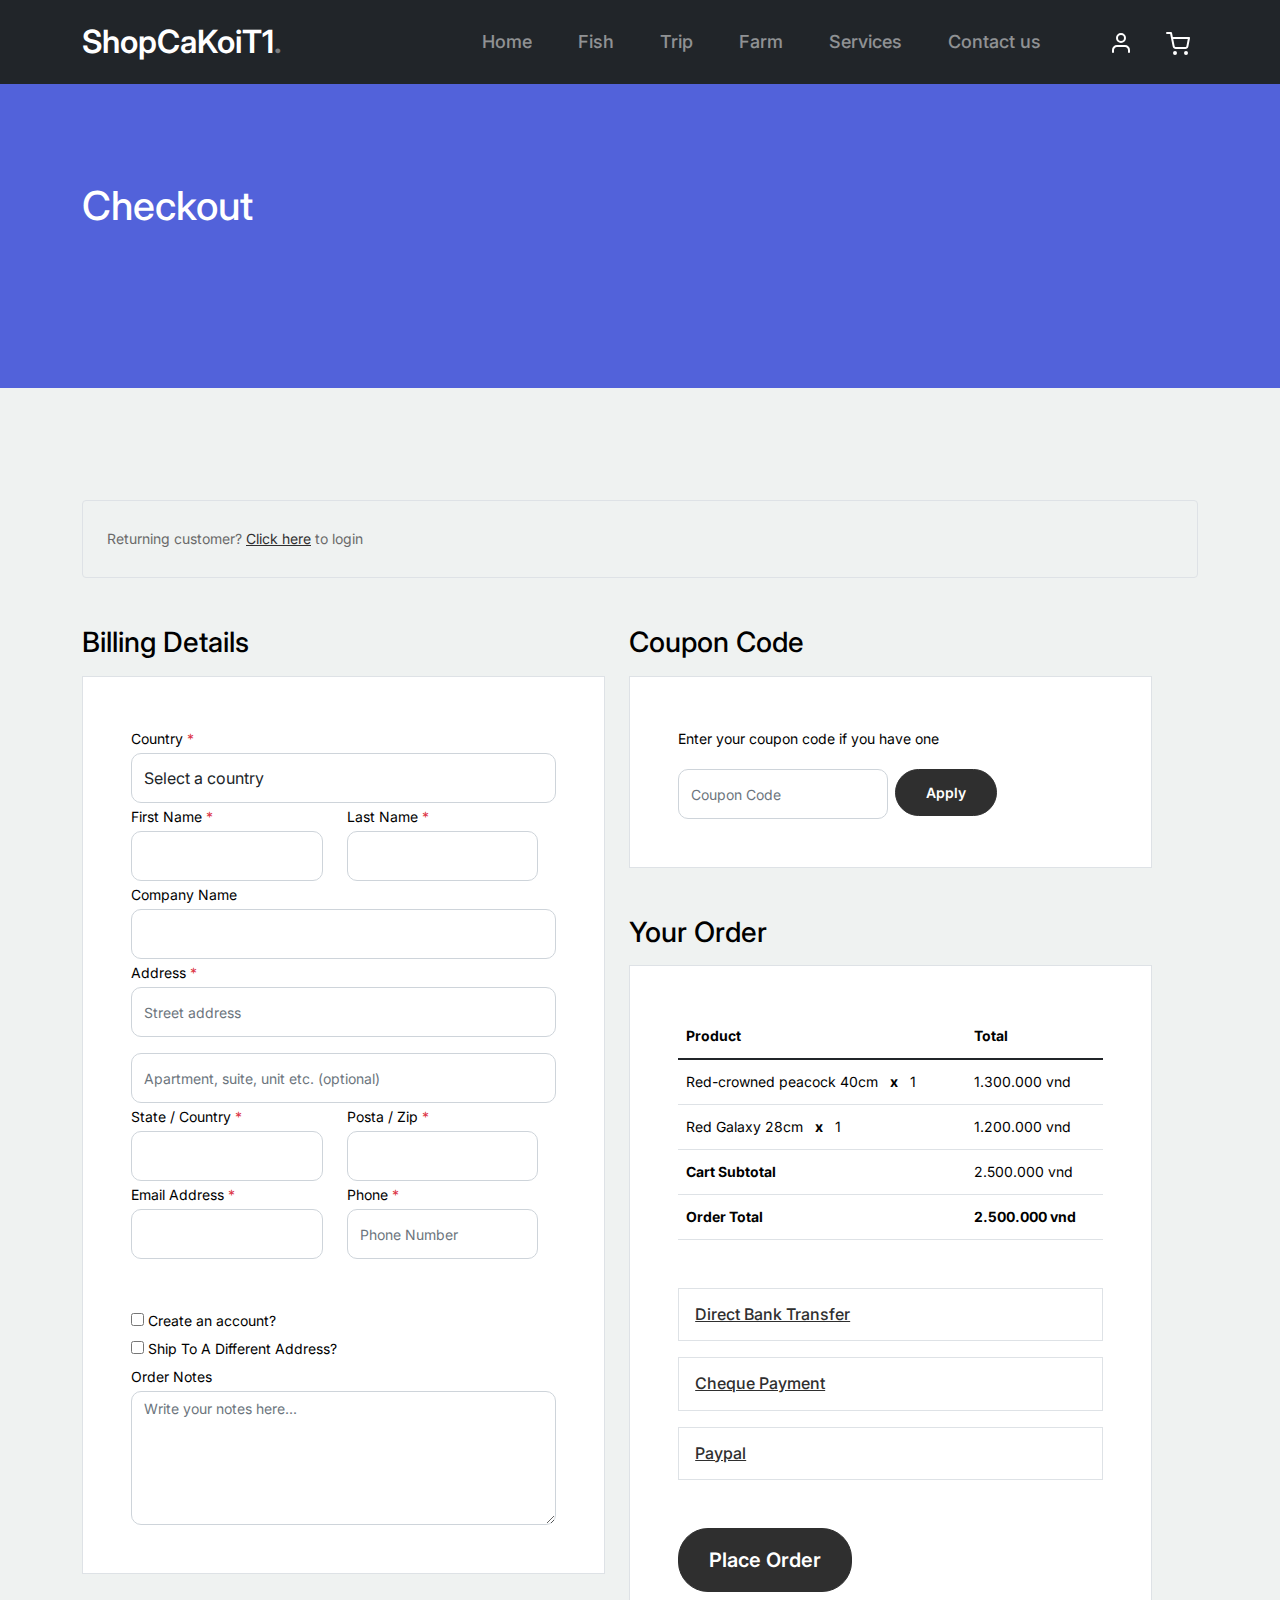
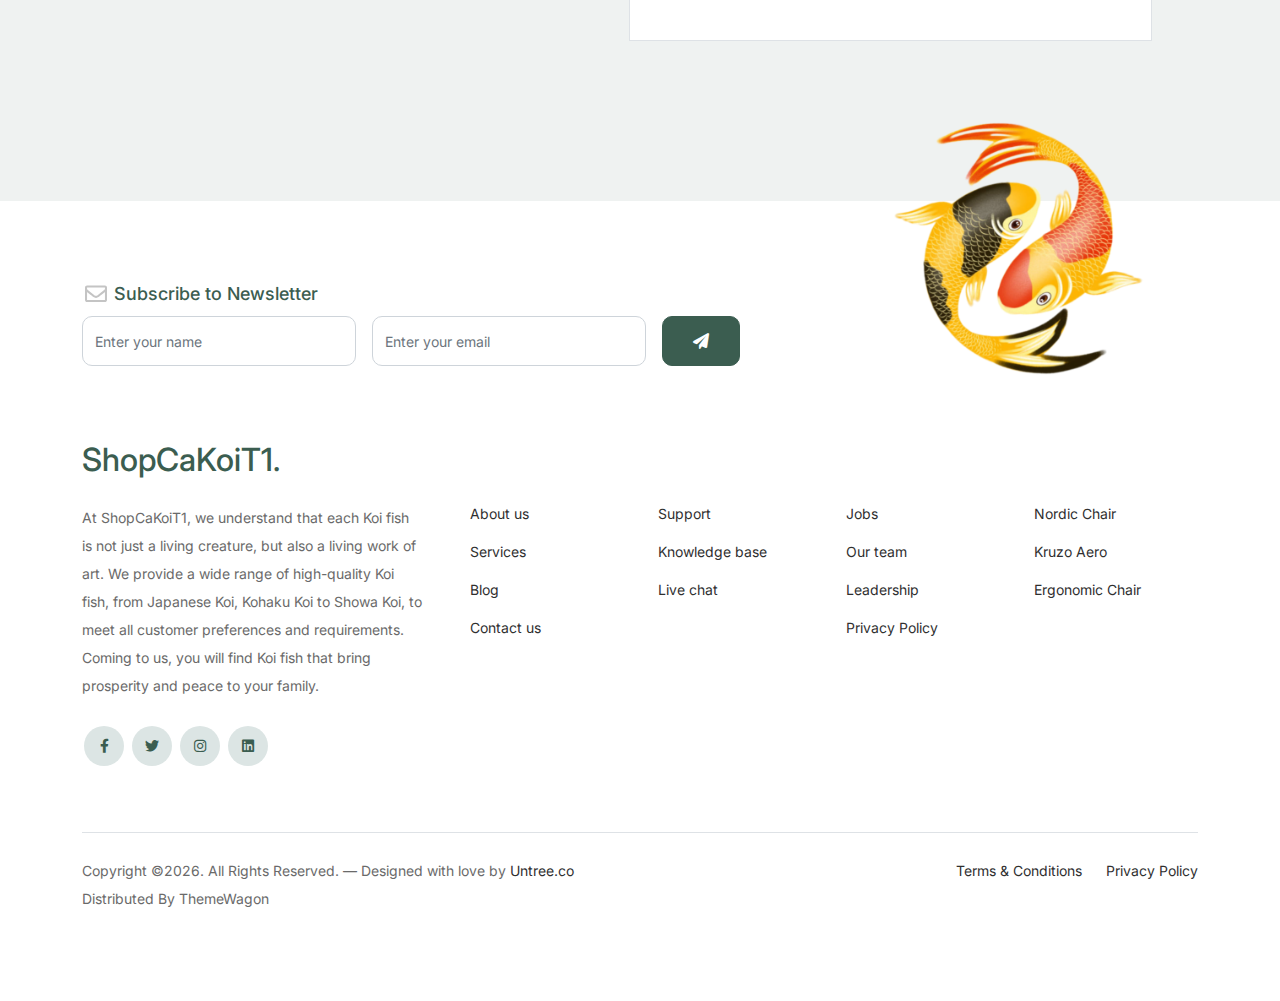
<file: ShopCaKoi.WebApplication/wwwroot/checkout.html>
<!-- /*
* Bootstrap 5
* Template Name: Furni
* Template Author: Untree.co
* Template URI: https://untree.co/
* License: https://creativecommons.org/licenses/by/3.0/
*/ -->
<!doctype html>
<html lang="en">
<head>
  <meta charset="utf-8">
  <meta name="viewport" content="width=device-width, initial-scale=1, shrink-to-fit=no">
  <meta name="author" content="Untree.co">
  <link rel="shortcut icon" href="favicon.png">

  <meta name="description" content="" />
  <meta name="keywords" content="bootstrap, bootstrap4" />

		<!-- Bootstrap CSS -->
		<link href="css/bootstrap.min.css" rel="stylesheet">
		<link href="https://cdnjs.cloudflare.com/ajax/libs/font-awesome/6.0.0-beta3/css/all.min.css" rel="stylesheet">
		<link href="css/tiny-slider.css" rel="stylesheet">
		<link href="css/style.css" rel="stylesheet">
		<title>ShopCaKoiT1-Checkout </title>
	</head>

	<body>

		<!-- Start Header/Navigation -->
		<nav class="custom-navbar navbar navbar navbar-expand-md navbar-dark bg-dark" arial-label="Furni navigation bar">

			<div class="container">
				<a class="navbar-brand" href="index.html">ShopCaKoiT1<span>.</span></a>

				<button class="navbar-toggler" type="button" data-bs-toggle="collapse" data-bs-target="#navbarsFurni" aria-controls="navbarsFurni" aria-expanded="false" aria-label="Toggle navigation">
					<span class="navbar-toggler-icon"></span>
				</button>

				<div class="collapse navbar-collapse" id="navbarsFurni">
					<ul class="custom-navbar-nav navbar-nav ms-auto mb-2 mb-md-0">
						<li class="nav-item ">
							<a class="nav-link" href="index.html">Home</a>
						</li>
						<li><a class="nav-link" href="shop.html">Fish</a></li>
						<li><a class="nav-link" href="buyTrip.html">Trip</a></li>
						<li><a class="nav-link" href="farm.html">Farm</a></li>
						<li><a class="nav-link" href="services.html">Services</a></li>
						<li><a class="nav-link" href="contact.html">Contact us</a></li>
					</ul>

					<ul class="custom-navbar-cta navbar-nav mb-2 mb-md-0 ms-5">
						<li><a class="nav-link" href="#"><img src="images/user.svg"></a></li>
						<li><a class="nav-link" href="cart.html"><img src="images/cart.svg"></a></li>
					</ul>
				</div>
			</div>
				
		</nav>
		<!-- End Header/Navigation -->

		<!-- Start Hero Section -->
			<div class="hero">
				<div class="container">
					<div class="row justify-content-between">
						<div class="col-lg-5">
							<div class="intro-excerpt">
								<h1>Checkout</h1>
							</div>
						</div>
						<div class="col-lg-7">
							
						</div>
					</div>
				</div>
			</div>
		<!-- End Hero Section -->

		<div class="untree_co-section">
		    <div class="container">
		      <div class="row mb-5">
		        <div class="col-md-12">
		          <div class="border p-4 rounded" role="alert">
		            Returning customer? <a href="#">Click here</a> to login
		          </div>
		        </div>
		      </div>
		      <div class="row">
		        <div class="col-md-6 mb-5 mb-md-0">
		          <h2 class="h3 mb-3 text-black">Billing Details</h2>
		          <div class="p-3 p-lg-5 border bg-white">
		            <div class="form-group">
		              <label for="c_country" class="text-black">Country <span class="text-danger">*</span></label>
		              <select id="c_country" class="form-control">
		                <option value="1">Select a country</option>    
		                <option value="2">bangladesh</option>    
		                <option value="3">Algeria</option>    
		                <option value="4">Afghanistan</option>    
		                <option value="5">Ghana</option>    
		                <option value="6">Albania</option>    
		                <option value="7">Bahrain</option>    
		                <option value="8">Colombia</option>    
		                <option value="9">Dominican Republic</option>    
		              </select>
		            </div>
		            <div class="form-group row">
		              <div class="col-md-6">
		                <label for="c_fname" class="text-black">First Name <span class="text-danger">*</span></label>
		                <input type="text" class="form-control" id="c_fname" name="c_fname">
		              </div>
		              <div class="col-md-6">
		                <label for="c_lname" class="text-black">Last Name <span class="text-danger">*</span></label>
		                <input type="text" class="form-control" id="c_lname" name="c_lname">
		              </div>
		            </div>

		            <div class="form-group row">
		              <div class="col-md-12">
		                <label for="c_companyname" class="text-black">Company Name </label>
		                <input type="text" class="form-control" id="c_companyname" name="c_companyname">
		              </div>
		            </div>

		            <div class="form-group row">
		              <div class="col-md-12">
		                <label for="c_address" class="text-black">Address <span class="text-danger">*</span></label>
		                <input type="text" class="form-control" id="c_address" name="c_address" placeholder="Street address">
		              </div>
		            </div>

		            <div class="form-group mt-3">
		              <input type="text" class="form-control" placeholder="Apartment, suite, unit etc. (optional)">
		            </div>

		            <div class="form-group row">
		              <div class="col-md-6">
		                <label for="c_state_country" class="text-black">State / Country <span class="text-danger">*</span></label>
		                <input type="text" class="form-control" id="c_state_country" name="c_state_country">
		              </div>
		              <div class="col-md-6">
		                <label for="c_postal_zip" class="text-black">Posta / Zip <span class="text-danger">*</span></label>
		                <input type="text" class="form-control" id="c_postal_zip" name="c_postal_zip">
		              </div>
		            </div>

		            <div class="form-group row mb-5">
		              <div class="col-md-6">
		                <label for="c_email_address" class="text-black">Email Address <span class="text-danger">*</span></label>
		                <input type="text" class="form-control" id="c_email_address" name="c_email_address">
		              </div>
		              <div class="col-md-6">
		                <label for="c_phone" class="text-black">Phone <span class="text-danger">*</span></label>
		                <input type="text" class="form-control" id="c_phone" name="c_phone" placeholder="Phone Number">
		              </div>
		            </div>

		            <div class="form-group">
		              <label for="c_create_account" class="text-black" data-bs-toggle="collapse" href="#create_an_account" role="button" aria-expanded="false" aria-controls="create_an_account"><input type="checkbox" value="1" id="c_create_account"> Create an account?</label>
		              <div class="collapse" id="create_an_account">
		                <div class="py-2 mb-4">
		                  <p class="mb-3">Create an account by entering the information below. If you are a returning customer please login at the top of the page.</p>
		                  <div class="form-group">
		                    <label for="c_account_password" class="text-black">Account Password</label>
		                    <input type="email" class="form-control" id="c_account_password" name="c_account_password" placeholder="">
		                  </div>
		                </div>
		              </div>
		            </div>


		            <div class="form-group">
		              <label for="c_ship_different_address" class="text-black" data-bs-toggle="collapse" href="#ship_different_address" role="button" aria-expanded="false" aria-controls="ship_different_address"><input type="checkbox" value="1" id="c_ship_different_address"> Ship To A Different Address?</label>
		              <div class="collapse" id="ship_different_address">
		                <div class="py-2">

		                  <div class="form-group">
		                    <label for="c_diff_country" class="text-black">Country <span class="text-danger">*</span></label>
		                    <select id="c_diff_country" class="form-control">
		                      <option value="1">Select a country</option>    
		                      <option value="2">bangladesh</option>    
		                      <option value="3">Algeria</option>    
		                      <option value="4">Afghanistan</option>    
		                      <option value="5">Ghana</option>    
		                      <option value="6">Albania</option>    
		                      <option value="7">Bahrain</option>    
		                      <option value="8">Colombia</option>    
		                      <option value="9">Dominican Republic</option>    
		                    </select>
		                  </div>


		                  <div class="form-group row">
		                    <div class="col-md-6">
		                      <label for="c_diff_fname" class="text-black">First Name <span class="text-danger">*</span></label>
		                      <input type="text" class="form-control" id="c_diff_fname" name="c_diff_fname">
		                    </div>
		                    <div class="col-md-6">
		                      <label for="c_diff_lname" class="text-black">Last Name <span class="text-danger">*</span></label>
		                      <input type="text" class="form-control" id="c_diff_lname" name="c_diff_lname">
		                    </div>
		                  </div>

		                  <div class="form-group row">
		                    <div class="col-md-12">
		                      <label for="c_diff_companyname" class="text-black">Company Name </label>
		                      <input type="text" class="form-control" id="c_diff_companyname" name="c_diff_companyname">
		                    </div>
		                  </div>

		                  <div class="form-group row  mb-3">
		                    <div class="col-md-12">
		                      <label for="c_diff_address" class="text-black">Address <span class="text-danger">*</span></label>
		                      <input type="text" class="form-control" id="c_diff_address" name="c_diff_address" placeholder="Street address">
		                    </div>
		                  </div>

		                  <div class="form-group">
		                    <input type="text" class="form-control" placeholder="Apartment, suite, unit etc. (optional)">
		                  </div>

		                  <div class="form-group row">
		                    <div class="col-md-6">
		                      <label for="c_diff_state_country" class="text-black">State / Country <span class="text-danger">*</span></label>
		                      <input type="text" class="form-control" id="c_diff_state_country" name="c_diff_state_country">
		                    </div>
		                    <div class="col-md-6">
		                      <label for="c_diff_postal_zip" class="text-black">Posta / Zip <span class="text-danger">*</span></label>
		                      <input type="text" class="form-control" id="c_diff_postal_zip" name="c_diff_postal_zip">
		                    </div>
		                  </div>

		                  <div class="form-group row mb-5">
		                    <div class="col-md-6">
		                      <label for="c_diff_email_address" class="text-black">Email Address <span class="text-danger">*</span></label>
		                      <input type="text" class="form-control" id="c_diff_email_address" name="c_diff_email_address">
		                    </div>
		                    <div class="col-md-6">
		                      <label for="c_diff_phone" class="text-black">Phone <span class="text-danger">*</span></label>
		                      <input type="text" class="form-control" id="c_diff_phone" name="c_diff_phone" placeholder="Phone Number">
		                    </div>
		                  </div>

		                </div>

		              </div>
		            </div>

		            <div class="form-group">
		              <label for="c_order_notes" class="text-black">Order Notes</label>
		              <textarea name="c_order_notes" id="c_order_notes" cols="30" rows="5" class="form-control" placeholder="Write your notes here..."></textarea>
		            </div>

		          </div>
		        </div>
		        <div class="col-md-6">

		          <div class="row mb-5">
		            <div class="col-md-12">
		              <h2 class="h3 mb-3 text-black">Coupon Code</h2>
		              <div class="p-3 p-lg-5 border bg-white">

		                <label for="c_code" class="text-black mb-3">Enter your coupon code if you have one</label>
		                <div class="input-group w-75 couponcode-wrap">
		                  <input type="text" class="form-control me-2" id="c_code" placeholder="Coupon Code" aria-label="Coupon Code" aria-describedby="button-addon2">
		                  <div class="input-group-append">
		                    <button class="btn btn-black btn-sm" type="button" id="button-addon2">Apply</button>
		                  </div>
		                </div>

		              </div>
		            </div>
		          </div>

		          <div class="row mb-5">
		            <div class="col-md-12">
		              <h2 class="h3 mb-3 text-black">Your Order</h2>
		              <div class="p-3 p-lg-5 border bg-white">
		                <table class="table site-block-order-table mb-5">
		                  <thead>
		                    <th>Product</th>
		                    <th>Total</th>
		                  </thead>
		                  <tbody>
		                    <tr>
		                      <td>Red-crowned peacock 40cm <strong class="mx-2">x</strong> 1</td>
		                      <td>1.300.000 vnd</td>
		                    </tr>
		                    <tr>
		                      <td>Red Galaxy 28cm <strong class="mx-2">x</strong>   1</td>
		                      <td>1.200.000 vnd</td>
		                    </tr>
		                    <tr>
		                      <td class="text-black font-weight-bold"><strong>Cart Subtotal</strong></td>
		                      <td class="text-black">2.500.000 vnd</td>
		                    </tr>
		                    <tr>
		                      <td class="text-black font-weight-bold"><strong>Order Total</strong></td>
		                      <td class="text-black font-weight-bold"><strong>2.500.000 vnd</strong></td>
		                    </tr>
		                  </tbody>
		                </table>

		                <div class="border p-3 mb-3">
		                  <h3 class="h6 mb-0"><a class="d-block" data-bs-toggle="collapse" href="#collapsebank" role="button" aria-expanded="false" aria-controls="collapsebank">Direct Bank Transfer</a></h3>

		                  <div class="collapse" id="collapsebank">
		                    <div class="py-2">
		                      <p class="mb-0">Make your payment directly into our bank account. Please use your Order ID as the payment reference. Your order won’t be shipped until the funds have cleared in our account.</p>
		                    </div>
		                  </div>
		                </div>

		                <div class="border p-3 mb-3">
		                  <h3 class="h6 mb-0"><a class="d-block" data-bs-toggle="collapse" href="#collapsecheque" role="button" aria-expanded="false" aria-controls="collapsecheque">Cheque Payment</a></h3>

		                  <div class="collapse" id="collapsecheque">
		                    <div class="py-2">
		                      <p class="mb-0">Make your payment directly into our bank account. Please use your Order ID as the payment reference. Your order won’t be shipped until the funds have cleared in our account.</p>
		                    </div>
		                  </div>
		                </div>

		                <div class="border p-3 mb-5">
		                  <h3 class="h6 mb-0"><a class="d-block" data-bs-toggle="collapse" href="#collapsepaypal" role="button" aria-expanded="false" aria-controls="collapsepaypal">Paypal</a></h3>

		                  <div class="collapse" id="collapsepaypal">
		                    <div class="py-2">
		                      <p class="mb-0">Make your payment directly into our bank account. Please use your Order ID as the payment reference. Your order won’t be shipped until the funds have cleared in our account.</p>
		                    </div>
		                  </div>
		                </div>

		                <div class="form-group">
		                  <button class="btn btn-black btn-lg py-3 btn-block" onclick="window.location='thankyou.html'">Place Order</button>
		                </div>

		              </div>
		            </div>
		          </div>

		        </div>
		      </div>
		      <!-- </form> -->
		    </div>
		  </div>

		<!-- Start Footer Section -->
		<footer class="footer-section">
			<div class="container relative">

				<div class="sofa-img">
					<img src="images/songngu.png" alt="Image" class="img-fluid">
				</div>

				<div class="row">
					<div class="col-lg-8">
						<div class="subscription-form">
							<h3 class="d-flex align-items-center"><span class="me-1"><img src="images/envelope-outline.svg" alt="Image" class="img-fluid"></span><span>Subscribe to Newsletter</span></h3>

							<form action="#" class="row g-3">
								<div class="col-auto">
									<input type="text" class="form-control" placeholder="Enter your name">
								</div>
								<div class="col-auto">
									<input type="email" class="form-control" placeholder="Enter your email">
								</div>
								<div class="col-auto">
									<button class="btn btn-primary">
										<span class="fa fa-paper-plane"></span>
									</button>
								</div>
							</form>

						</div>
					</div>
				</div>

				<div class="row g-5 mb-5">
					<div class="col-lg-4">
						<div class="mb-4 footer-logo-wrap"><a href="#" class="footer-logo">ShopCaKoiT1<span>.</span></a></div>
						<p class="mb-4">At ShopCaKoiT1, we understand that each Koi fish is not just a living creature, but also a living work of art. We provide a wide range of high-quality Koi fish, from Japanese Koi, Kohaku Koi to Showa Koi, to meet all customer preferences and requirements. Coming to us, you will find Koi fish that bring prosperity and peace to your family.</p>

						<ul class="list-unstyled custom-social">
							<li><a href="#"><span class="fa fa-brands fa-facebook-f"></span></a></li>
							<li><a href="#"><span class="fa fa-brands fa-twitter"></span></a></li>
							<li><a href="#"><span class="fa fa-brands fa-instagram"></span></a></li>
							<li><a href="#"><span class="fa fa-brands fa-linkedin"></span></a></li>
						</ul>
					</div>

					<div class="col-lg-8">
						<div class="row links-wrap">
							<div class="col-6 col-sm-6 col-md-3">
								<ul class="list-unstyled">
									<li><a href="#">About us</a></li>
									<li><a href="#">Services</a></li>
									<li><a href="#">Blog</a></li>
									<li><a href="#">Contact us</a></li>
								</ul>
							</div>

							<div class="col-6 col-sm-6 col-md-3">
								<ul class="list-unstyled">
									<li><a href="#">Support</a></li>
									<li><a href="#">Knowledge base</a></li>
									<li><a href="#">Live chat</a></li>
								</ul>
							</div>

							<div class="col-6 col-sm-6 col-md-3">
								<ul class="list-unstyled">
									<li><a href="#">Jobs</a></li>
									<li><a href="#">Our team</a></li>
									<li><a href="#">Leadership</a></li>
									<li><a href="#">Privacy Policy</a></li>
								</ul>
							</div>

							<div class="col-6 col-sm-6 col-md-3">
								<ul class="list-unstyled">
									<li><a href="#">Nordic Chair</a></li>
									<li><a href="#">Kruzo Aero</a></li>
									<li><a href="#">Ergonomic Chair</a></li>
								</ul>
							</div>
						</div>
					</div>

				</div>

				<div class="border-top copyright">
					<div class="row pt-4">
						<div class="col-lg-6">
							<p class="mb-2 text-center text-lg-start">Copyright &copy;<script>document.write(new Date().getFullYear());</script>. All Rights Reserved. &mdash; Designed with love by <a href="https://untree.co">Untree.co</a> Distributed By <a hreff="https://themewagon.com">ThemeWagon</a>  <!-- License information: https://untree.co/license/ -->
            </p>
						</div>

						<div class="col-lg-6 text-center text-lg-end">
							<ul class="list-unstyled d-inline-flex ms-auto">
								<li class="me-4"><a href="#">Terms &amp; Conditions</a></li>
								<li><a href="#">Privacy Policy</a></li>
							</ul>
						</div>

					</div>
				</div>

			</div>
		</footer>
		<!-- End Footer Section -->	


		<script src="js/bootstrap.bundle.min.js"></script>
		<script src="js/tiny-slider.js"></script>
		<script src="js/custom.js"></script>
	</body>

</html>
</file>
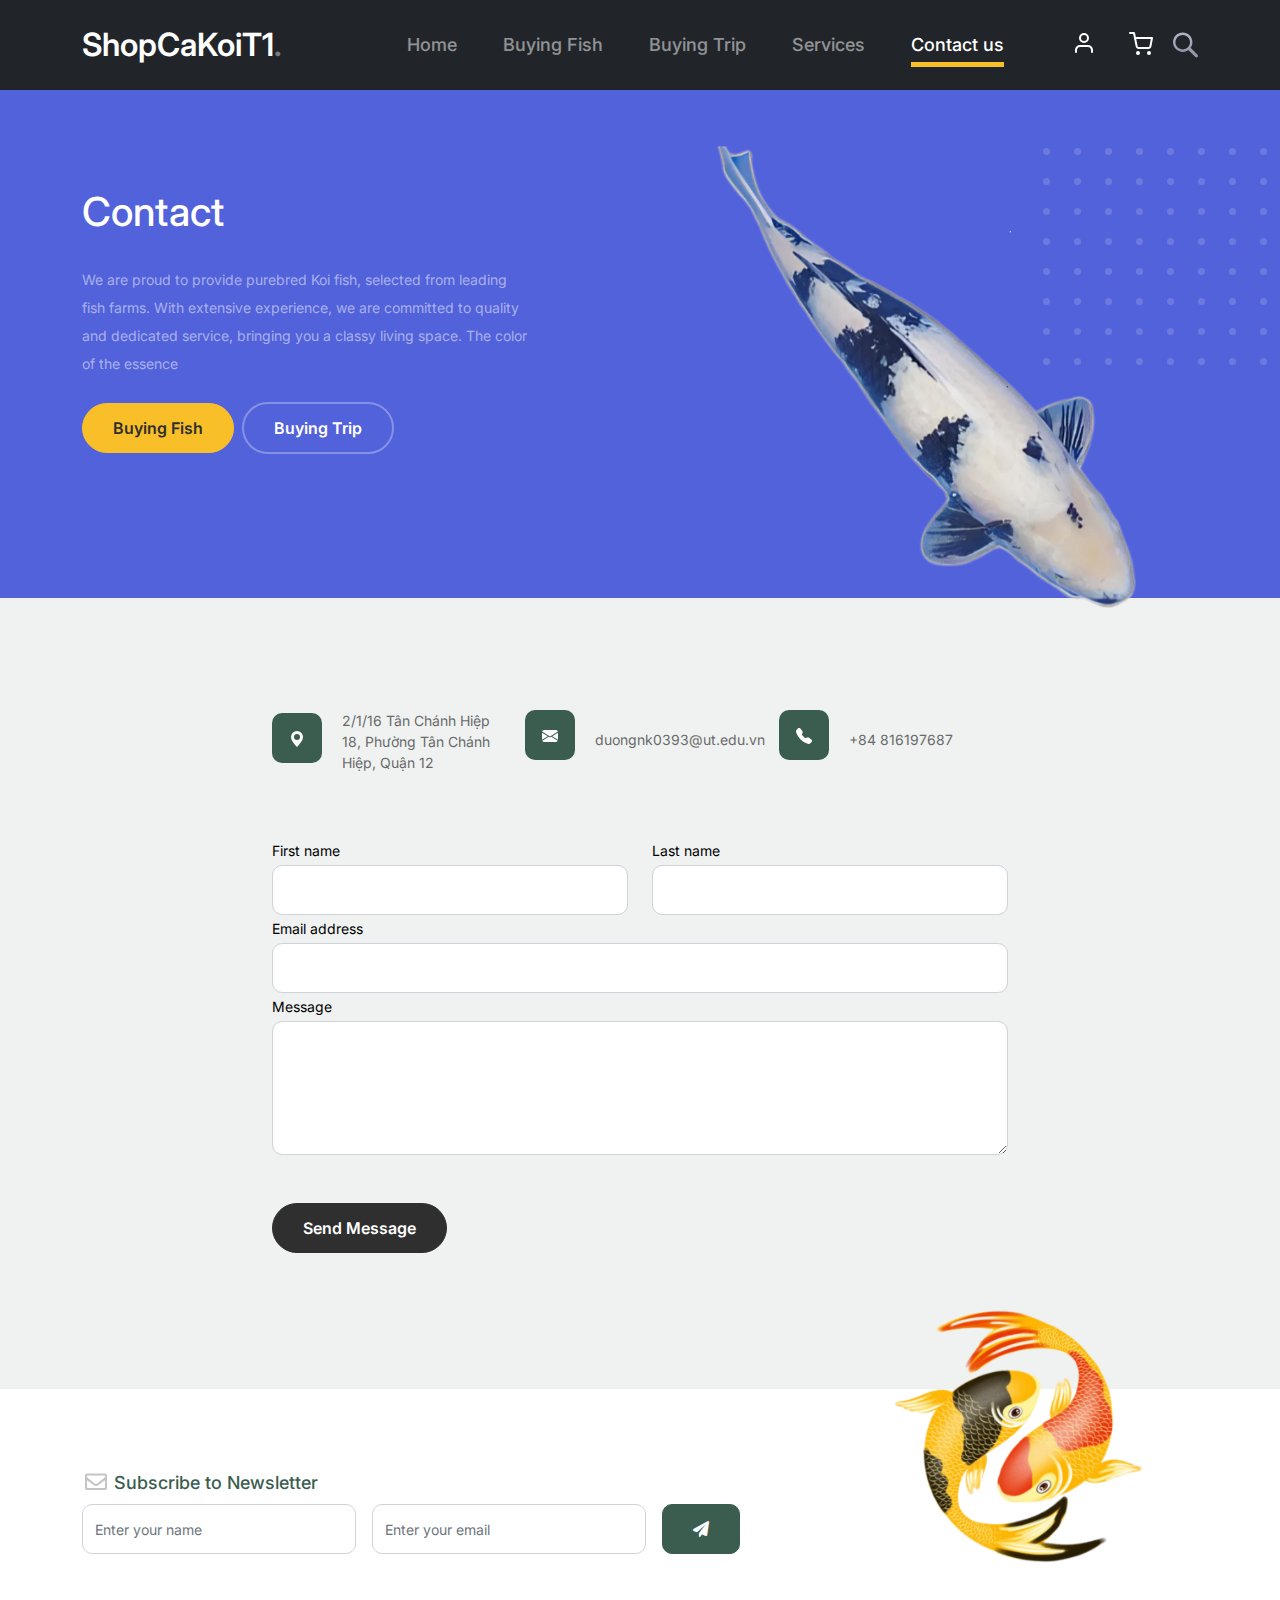
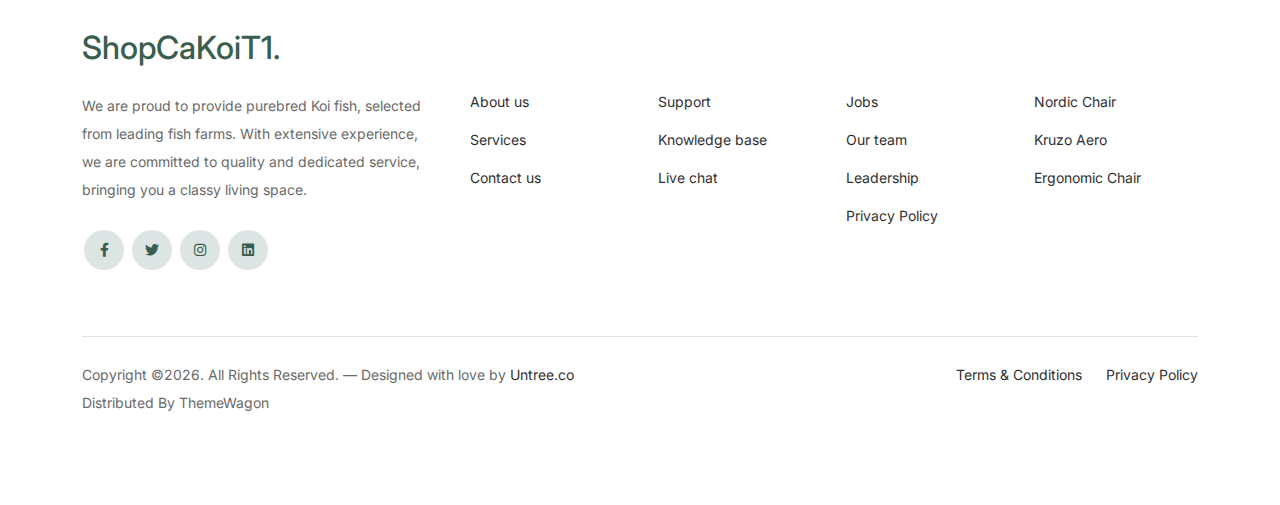
<file: ShopCaKoi.WebApplication/wwwroot/contact.html>
<!-- /*
* Bootstrap 5
* Template Name: Furni
* Template Author: Untree.co
* Template URI: https://untree.co/
* License: https://creativecommons.org/licenses/by/3.0/
*/ -->
<!doctype html>
<html lang="en">
<head>
  <meta charset="utf-8">
  <meta name="viewport" content="width=device-width, initial-scale=1, shrink-to-fit=no">
  <meta name="author" content="Untree.co">
  <link rel="shortcut icon" href="favicon.png">

  <meta name="description" content="" />
  <meta name="keywords" content="bootstrap, bootstrap4" />

		<!-- Bootstrap CSS -->
		<link href="css/bootstrap.min.css" rel="stylesheet">
		<link href="https://cdnjs.cloudflare.com/ajax/libs/font-awesome/6.0.0-beta3/css/all.min.css" rel="stylesheet">
		<link href="css/tiny-slider.css" rel="stylesheet">
		<link href="css/style.css" rel="stylesheet">
		<title>ShopCaKoiT1 </title>
	</head>

	<body>
		<!--Search Box-->
		<div id="search-box" class="search-box bg-dark position-relative">
			<div class="search-wrap">
				<div class="close-button">
				</div>
				<form id="search-form" class="text-lg-center text-md-left pt-3" action="Index" method="get">
					<input type="text" class="search-input" placeholder="Search...">
				</form>
			</div>
		</div>
	<!---->
		<!-- Start Header/Navigation -->
		<nav class="custom-navbar navbar navbar navbar-expand-md navbar-dark bg-dark" arial-label="Furni navigation bar">

			<div class="container">
				<a class="navbar-brand" href="Index">ShopCaKoiT1<span>.</span></a>

				<button class="navbar-toggler" type="button" data-bs-toggle="collapse" data-bs-target="#navbarsFurni" aria-controls="navbarsFurni" aria-expanded="false" aria-label="Toggle navigation">
					<span class="navbar-toggler-icon"></span>
				</button>

				<div class="collapse navbar-collapse" id="navbarsFurni">
					<ul class="custom-navbar-nav navbar-nav ms-auto mb-2 mb-md-0">
						<li class="nav-item">
							<a class="nav-link" href="Index">Home</a>
						</li>
						<li><a class="nav-link" href="shop.html">Buying Fish</a></li>
						<li><a class="nav-link" href="buyTrip.html">Buying Trip</a></li>
						<li><a class="nav-link" href="services.html">Services</a></li>
						<li class="active"><a class="nav-link" href="contact.html">Contact us</a></li>
					</ul>

					<ul class="custom-navbar-cta navbar-nav ms-5">
						<li><a class="nav-link" href="#"data-bs-toggle="modal" data-bs-target="#exampleModal"><img src="images/user.svg"></a>
						
							<!-- Motal -->
							<div class="modal fade" id="exampleModal" tabindex="-1" aria-labelledby="exampleModalLabel"
							aria-hidden="true">

							<div class="modal-dialog">
							  <div class="modal-content">
								<div class="modal-header border-bottom-0">
								  <button type="button" class="btn-close" data-bs-dismiss="modal" aria-label="Close"></button>
								</div>
								<div class="modal-body">
								  <div class="tabs-listing">
									<nav>
										
									  <div class="nav nav-tabs d-flex justify-content-center" id="nav-tab" role="tablist">
										<button class="nav-link text-capitalize active" id="nav-sign-in-tab" data-bs-toggle="tab"
										  data-bs-target="#nav-sign-in" type="button" role="tab" aria-controls="nav-sign-in"
										  aria-selected="true">Sign In</button>
										<button class="nav-link text-capitalize" id="nav-register-tab" data-bs-toggle="tab"
										  data-bs-target="#nav-register" type="button" role="tab" aria-controls="nav-register"
										  aria-selected="false">Register</button>
									  </div>
									</nav>
									<div class="tab-content" id="nav-tabContent">
									  <div class="tab-pane fade active show" id="nav-sign-in" role="tabpanel"
										aria-labelledby="nav-sign-in-tab">
										<div class="form-group py-3">
										  <label class="mb-2" for="sign-in">Username or email address *</label>
										  <input type="text" minlength="2" name="username" placeholder="Your Username"
											class="form-control w-100 rounded-3 p-3" required>
										</div>
										<div class="form-group pb-3">
										  <label class="mb-2" for="sign-in">Password *</label>
										  <input type="password" minlength="2" name="password" placeholder="Your Password"
											class="form-control w-100 rounded-3 p-3" required>
										</div>
										<label class="py-3">
										  <input type="checkbox" required="" class="d-inline">
										  <span class="label-body">Remember me</span>
										  <span class="label-body"><a href="#" class="fw-bold">Forgot Password</a></span>
										</label>
										<button type="submit" name="submit" class="btn btn-dark w-100 my-3">Login</button>
									  </div>
									  <div class="tab-pane fade" id="nav-register" role="tabpanel"
										aria-labelledby="nav-register-tab">
										<div class="form-group py-3">
										  <label class="mb-2" for="register">Your email address *</label>
										  <input type="text" minlength="2" name="username" placeholder="Your Email Address"
											class="form-control w-100 rounded-3 p-3" required>
										</div>
										<div class="form-group pb-3">
										  <label class="mb-2" for="sign-in">Password *</label>
										  <input type="password" minlength="2" name="password" placeholder="Your Password"
											class="form-control w-100 rounded-3 p-3" required>
										</div>
										<label class="py-3">
										  <input type="checkbox" required="" class="d-inline">
										  <span class="label-body">I agree to the <a href="#" class="fw-bold">Privacy
											  Policy</a></span>
										</label>
										<button type="submit" name="submit" class="btn btn-dark w-100 my-3">Register</button>
									  </div>
									</div>
								  </div>
								</div>
							  </div>
							</div>
						  </div>
						</li>

						<li><a class="nav-link" href="cart.html"><img src="images/cart.svg"></a></li>
						<li><a href="#" class="search-item border-0"><img width="25" height="50" src="images/search.svg"></a></li>
					</ul>
				</div>
			</div> 	
	</nav>
		<!-- End Header/Navigation -->

		<!-- Start Hero Section -->
			<div class="hero">
				<div class="container">
					<div class="row justify-content-between">
						<div class="col-lg-5">
							<div class="intro-excerpt">
								<h1>Contact</h1>
								<p class="mb-4">We are proud to provide purebred Koi fish, selected from leading fish farms. With extensive experience, we are committed to quality and dedicated service, bringing you a classy living space.
									The color of the essence</p>
								<p><a href="" class="btn btn-secondary me-2">Buying Fish</a><a href="#" class="btn btn-white-outline">Buying Trip</a></p>
							</div>
						</div>
						<div class="col-lg-7">
							<div class="hero-img-wrap">
								<img src="images/KoiIndex.png" class="img-fluid">
							</div>
						</div>
					</div>
				</div>
			</div>
		<!-- End Hero Section -->

		
		<!-- Start Contact Form -->
		<div class="untree_co-section">
      <div class="container">

        <div class="block">
          <div class="row justify-content-center">


            <div class="col-md-8 col-lg-8 pb-4">


              <div class="row mb-5">
                <div class="col-lg-4">
                  <div  class="service no-shadow align-items-center link horizontal d-flex active" data-aos="fade-left" data-aos-delay="0">
                    <div class="service-icon color-1 mb-4">
                      <svg xmlns="http://www.w3.org/2000/svg" width="16" height="16" fill="currentColor" class="bi bi-geo-alt-fill" viewBox="0 0 16 16">
                        <path d="M8 16s6-5.686 6-10A6 6 0 0 0 2 6c0 4.314 6 10 6 10zm0-7a3 3 0 1 1 0-6 3 3 0 0 1 0 6z"/>
                      </svg>
                    </div> <!-- /.icon -->
                    <div class="service-contents">
                      <p>2/1/16 Tân Chánh Hiệp 18, Phường Tân Chánh Hiệp, Quận 12</p>
                    </div> <!-- /.service-contents-->
                  </div> <!-- /.service -->
                </div>

                <div class="col-lg-4">
                  <div  class="service no-shadow align-items-center link horizontal d-flex active" data-aos="fade-left" data-aos-delay="0">
                    <div class="service-icon color-1 mb-4">
                      <svg xmlns="http://www.w3.org/2000/svg" width="16" height="16" fill="currentColor" class="bi bi-envelope-fill" viewBox="0 0 16 16">
                        <path d="M.05 3.555A2 2 0 0 1 2 2h12a2 2 0 0 1 1.95 1.555L8 8.414.05 3.555zM0 4.697v7.104l5.803-3.558L0 4.697zM6.761 8.83l-6.57 4.027A2 2 0 0 0 2 14h12a2 2 0 0 0 1.808-1.144l-6.57-4.027L8 9.586l-1.239-.757zm3.436-.586L16 11.801V4.697l-5.803 3.546z"/>
                      </svg>
                    </div> <!-- /.icon -->
                    <div class="service-contents">
                      <p>duongnk0393@ut.edu.vn</p>
                    </div> <!-- /.service-contents-->
                  </div> <!-- /.service -->
                </div>

                <div class="col-lg-4">
                  <div  class="service no-shadow align-items-center link horizontal d-flex active" data-aos="fade-left" data-aos-delay="0">
                    <div class="service-icon color-1 mb-4">
                      <svg xmlns="http://www.w3.org/2000/svg" width="16" height="16" fill="currentColor" class="bi bi-telephone-fill" viewBox="0 0 16 16">
                        <path fill-rule="evenodd" d="M1.885.511a1.745 1.745 0 0 1 2.61.163L6.29 2.98c.329.423.445.974.315 1.494l-.547 2.19a.678.678 0 0 0 .178.643l2.457 2.457a.678.678 0 0 0 .644.178l2.189-.547a1.745 1.745 0 0 1 1.494.315l2.306 1.794c.829.645.905 1.87.163 2.611l-1.034 1.034c-.74.74-1.846 1.065-2.877.702a18.634 18.634 0 0 1-7.01-4.42 18.634 18.634 0 0 1-4.42-7.009c-.362-1.03-.037-2.137.703-2.877L1.885.511z"/>
                      </svg>
                    </div> <!-- /.icon -->
                    <div class="service-contents">
                      <p>+84 816197687</p>
                    </div> <!-- /.service-contents-->
                  </div> <!-- /.service -->
                </div>
              </div>

              <form>
                <div class="row">
                  <div class="col-6">
                    <div class="form-group">
                      <label class="text-black" for="fname">First name</label>
                      <input type="text" class="form-control" id="fname">
                    </div>
                  </div>
                  <div class="col-6">
                    <div class="form-group">
                      <label class="text-black" for="lname">Last name</label>
                      <input type="text" class="form-control" id="lname">
                    </div>
                  </div>
                </div>
                <div class="form-group">
                  <label class="text-black" for="email">Email address</label>
                  <input type="email" class="form-control" id="email">
                </div>

                <div class="form-group mb-5">
                  <label class="text-black" for="message">Message</label>
                  <textarea name="" class="form-control" id="message" cols="30" rows="5"></textarea>
                </div>

                <button type="submit" class="btn btn-primary-hover-outline">Send Message</button>
              </form>

            </div>

          </div>

        </div>

      </div>


    </div>
  </div>

  <!-- End Contact Form -->

		

		<!-- Start Footer Section -->
		<footer class="footer-section">
			<div class="container relative">

				<div class="sofa-img">
					<img src="images/songngu.png" alt="Image" class="img-fluid">
				</div>

				<div class="row">
					<div class="col-lg-8">
						<div class="subscription-form">
							<h3 class="d-flex align-items-center"><span class="me-1"><img src="images/envelope-outline.svg" alt="Image" class="img-fluid"></span><span>Subscribe to Newsletter</span></h3>

							<form action="#" class="row g-3">
								<div class="col-auto">
									<input type="text" class="form-control" placeholder="Enter your name">
								</div>
								<div class="col-auto">
									<input type="email" class="form-control" placeholder="Enter your email">
								</div>
								<div class="col-auto">
									<button class="btn btn-primary">
										<span class="fa fa-paper-plane"></span>
									</button>
								</div>
							</form>

						</div>
					</div>
				</div>

				<div class="row g-5 mb-5">
					<div class="col-lg-4">
						<div class="mb-4 footer-logo-wrap"><a href="#" class="footer-logo">ShopCaKoiT1<span>.</span></a></div>
						<p class="mb-4">We are proud to provide purebred Koi fish, selected from leading fish farms. With extensive experience, we are committed to quality and dedicated service, bringing you a classy living space.</p>

						<ul class="list-unstyled custom-social">
							<li><a href="#"><span class="fa fa-brands fa-facebook-f"></span></a></li>
							<li><a href="#"><span class="fa fa-brands fa-twitter"></span></a></li>
							<li><a href="#"><span class="fa fa-brands fa-instagram"></span></a></li>
							<li><a href="#"><span class="fa fa-brands fa-linkedin"></span></a></li>
						</ul>
					</div>

					<div class="col-lg-8">
						<div class="row links-wrap">
							<div class="col-6 col-sm-6 col-md-3">
								<ul class="list-unstyled">
									<li><a href="#">About us</a></li>
									<li><a href="#">Services</a></li>
									<li><a href="#">Contact us</a></li>
								</ul>
							</div>

							<div class="col-6 col-sm-6 col-md-3">
								<ul class="list-unstyled">
									<li><a href="#">Support</a></li>
									<li><a href="#">Knowledge base</a></li>
									<li><a href="#">Live chat</a></li>
								</ul>
							</div>

							<div class="col-6 col-sm-6 col-md-3">
								<ul class="list-unstyled">
									<li><a href="#">Jobs</a></li>
									<li><a href="#">Our team</a></li>
									<li><a href="#">Leadership</a></li>
									<li><a href="#">Privacy Policy</a></li>
								</ul>
							</div>

							<div class="col-6 col-sm-6 col-md-3">
								<ul class="list-unstyled">
									<li><a href="#">Nordic Chair</a></li>
									<li><a href="#">Kruzo Aero</a></li>
									<li><a href="#">Ergonomic Chair</a></li>
								</ul>
							</div>
						</div>
					</div>

				</div>

				<div class="border-top copyright">
					<div class="row pt-4">
						<div class="col-lg-6">
							<p class="mb-2 text-center text-lg-start">Copyright &copy;<script>document.write(new Date().getFullYear());</script>. All Rights Reserved. &mdash; Designed with love by <a href="https://untree.co">Untree.co</a> Distributed By <a hreff="https://themewagon.com">ThemeWagon</a>  <!-- License information: https://untree.co/license/ -->
            </p>
						</div>

						<div class="col-lg-6 text-center text-lg-end">
							<ul class="list-unstyled d-inline-flex ms-auto">
								<li class="me-4"><a href="#">Terms &amp; Conditions</a></li>
								<li><a href="#">Privacy Policy</a></li>
							</ul>
						</div>

					</div>
				</div>

			</div>
		</footer>
		<!-- End Footer Section -->	


		<script src="js/bootstrap.bundle.min.js"></script>
		<script src="js/tiny-slider.js"></script>
		<script src="js/custom.js"></script>
	</body>

</html>
</file>
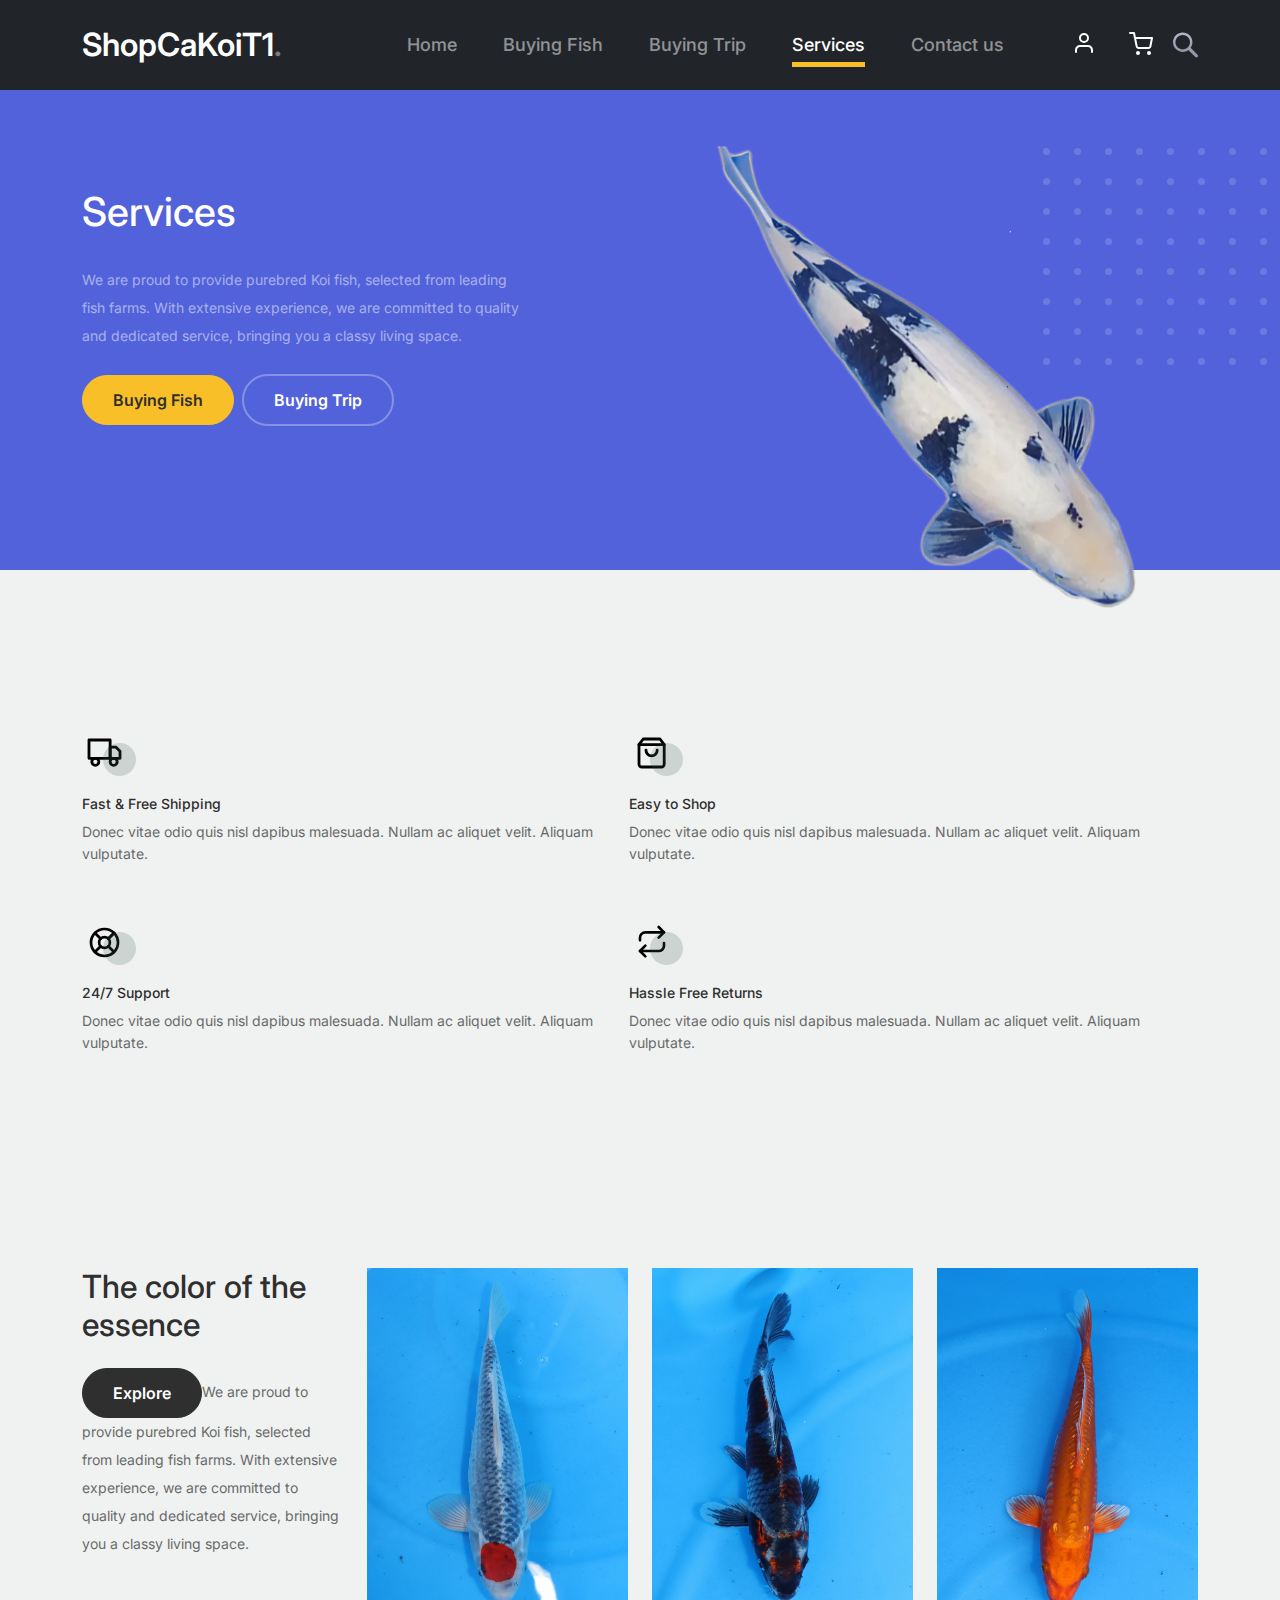
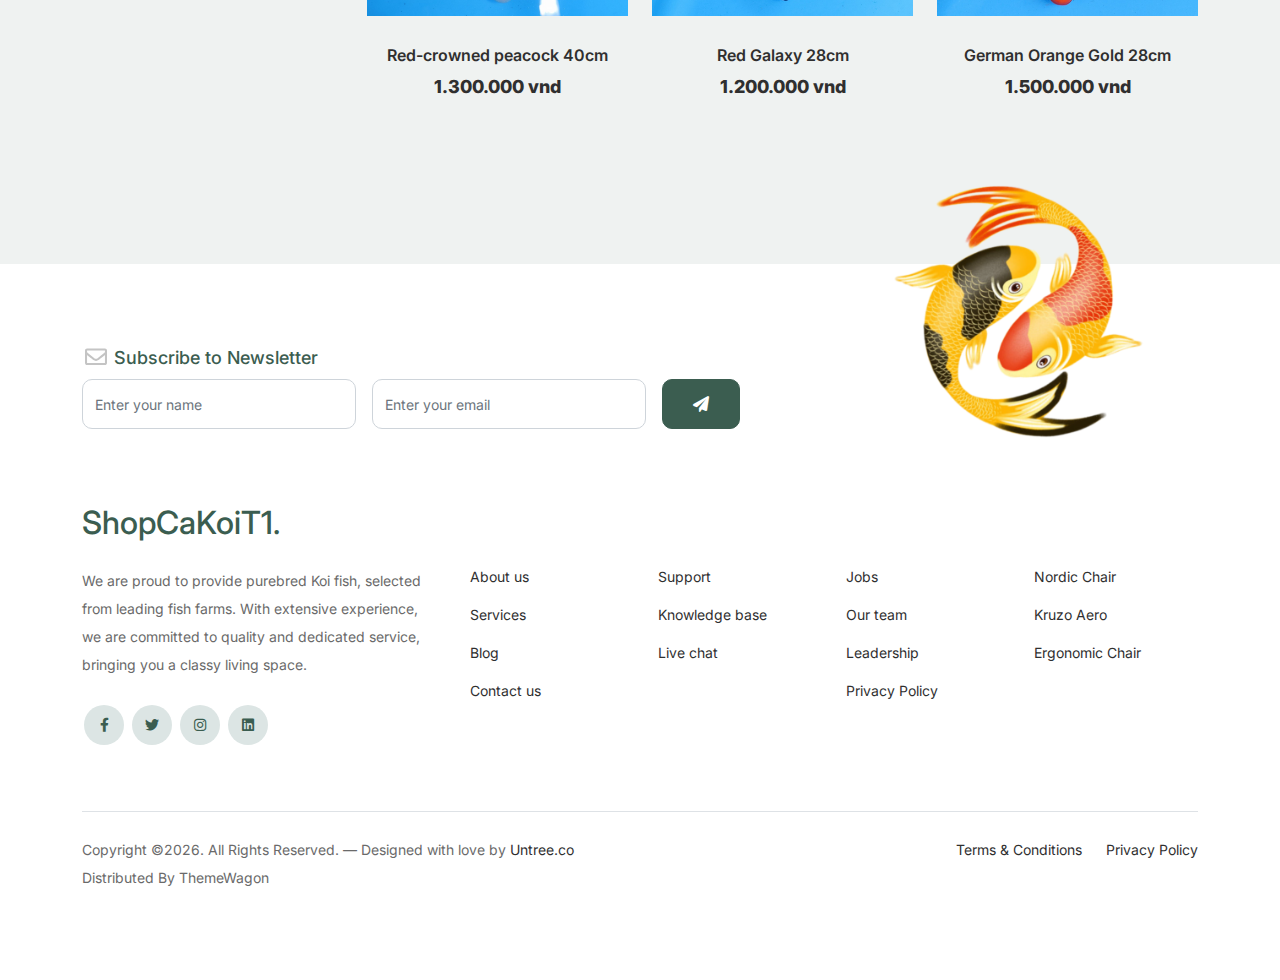
<file: ShopCaKoi.WebApplication/wwwroot/services.html>
<!-- /*
* Bootstrap 5
* Template Name: Furni
* Template Author: Untree.co
* Template URI: https://untree.co/
* License: https://creativecommons.org/licenses/by/3.0/
*/ -->
<!doctype html>
<html lang="en">
<head>
  <meta charset="utf-8">
  <meta name="viewport" content="width=device-width, initial-scale=1, shrink-to-fit=no">
  <meta name="author" content="Untree.co">
  <link rel="shortcut icon" href="favicon.png">

  <meta name="description" content="" />
  <meta name="keywords" content="bootstrap, bootstrap4" />

		<!-- Bootstrap CSS -->
		<link href="css/bootstrap.min.css" rel="stylesheet">
		<link href="https://cdnjs.cloudflare.com/ajax/libs/font-awesome/6.0.0-beta3/css/all.min.css" rel="stylesheet">
		<link href="css/tiny-slider.css" rel="stylesheet">
		<link href="css/style.css" rel="stylesheet">
		<title>ShopCaKoiT1 Sevices</title>
	</head>

	<body>
		<!--Search Box-->
		<div id="search-box" class="search-box bg-dark position-relative">
			<div class="search-wrap">
				<div class="close-button">
				</div>
				<form id="search-form" class="text-lg-center text-md-left pt-3" action="Index" method="get">
					<input type="text" class="search-input" placeholder="Search...">
				</form>
			</div>
		</div>
	<!---->
		<!-- Start Header/Navigation -->
		<nav class="custom-navbar navbar navbar navbar-expand-md navbar-dark bg-dark" arial-label="Furni navigation bar">

			<div class="container">
				<a class="navbar-brand" href="Index">ShopCaKoiT1<span>.</span></a>

				<button class="navbar-toggler" type="button" data-bs-toggle="collapse" data-bs-target="#navbarsFurni" aria-controls="navbarsFurni" aria-expanded="false" aria-label="Toggle navigation">
					<span class="navbar-toggler-icon"></span>
				</button>

				<div class="collapse navbar-collapse" id="navbarsFurni">
					<ul class="custom-navbar-nav navbar-nav ms-auto mb-2 mb-md-0">
						<li class="nav-item">
							<a class="nav-link" href="Index">Home</a>
						</li>
						<li><a class="nav-link" href="shop.html">Buying Fish</a></li>
						<li><a class="nav-link" href="buyTrip.html">Buying Trip</a></li>
						<li class="active"><a class="nav-link" href="services.html">Services</a></li>
						<li><a class="nav-link" href="contact.html">Contact us</a></li>
					</ul>
					<ul class="custom-navbar-cta navbar-nav ms-5">
						<li><a class="nav-link" href="#"data-bs-toggle="modal" data-bs-target="#exampleModal"><img src="images/user.svg"></a>
						
							<!-- Motal -->
							<div class="modal fade" id="exampleModal" tabindex="-1" aria-labelledby="exampleModalLabel"
							aria-hidden="true">

							<div class="modal-dialog">
							  <div class="modal-content">
								<div class="modal-header border-bottom-0">
								  <button type="button" class="btn-close" data-bs-dismiss="modal" aria-label="Close"></button>
								</div>
								<div class="modal-body">
								  <div class="tabs-listing">
									<nav>
										
									  <div class="nav nav-tabs d-flex justify-content-center" id="nav-tab" role="tablist">
										<button class="nav-link text-capitalize active" id="nav-sign-in-tab" data-bs-toggle="tab"
										  data-bs-target="#nav-sign-in" type="button" role="tab" aria-controls="nav-sign-in"
										  aria-selected="true">Sign In</button>
										<button class="nav-link text-capitalize" id="nav-register-tab" data-bs-toggle="tab"
										  data-bs-target="#nav-register" type="button" role="tab" aria-controls="nav-register"
										  aria-selected="false">Register</button>
									  </div>
									</nav>
									<div class="tab-content" id="nav-tabContent">
									  <div class="tab-pane fade active show" id="nav-sign-in" role="tabpanel"
										aria-labelledby="nav-sign-in-tab">
										<div class="form-group py-3">
										  <label class="mb-2" for="sign-in">Username or email address *</label>
										  <input type="text" minlength="2" name="username" placeholder="Your Username"
											class="form-control w-100 rounded-3 p-3" required>
										</div>
										<div class="form-group pb-3">
										  <label class="mb-2" for="sign-in">Password *</label>
										  <input type="password" minlength="2" name="password" placeholder="Your Password"
											class="form-control w-100 rounded-3 p-3" required>
										</div>
										<label class="py-3">
										  <input type="checkbox" required="" class="d-inline">
										  <span class="label-body">Remember me</span>
										  <span class="label-body"><a href="#" class="fw-bold">Forgot Password</a></span>
										</label>
										<button type="submit" name="submit" class="btn btn-dark w-100 my-3">Login</button>
									  </div>
									  <div class="tab-pane fade" id="nav-register" role="tabpanel"
										aria-labelledby="nav-register-tab">
										<div class="form-group py-3">
										  <label class="mb-2" for="register">Your email address *</label>
										  <input type="text" minlength="2" name="username" placeholder="Your Email Address"
											class="form-control w-100 rounded-3 p-3" required>
										</div>
										<div class="form-group pb-3">
										  <label class="mb-2" for="sign-in">Password *</label>
										  <input type="password" minlength="2" name="password" placeholder="Your Password"
											class="form-control w-100 rounded-3 p-3" required>
										</div>
										<label class="py-3">
										  <input type="checkbox" required="" class="d-inline">
										  <span class="label-body">I agree to the <a href="#" class="fw-bold">Privacy
											  Policy</a></span>
										</label>
										<button type="submit" name="submit" class="btn btn-dark w-100 my-3">Register</button>
									  </div>
									</div>
								  </div>
								</div>
							  </div>
							</div>
						  </div>
						</li>

						<li><a class="nav-link" href="cart.html"><img src="images/cart.svg"></a></li>
						<li><a href="#" class="search-item border-0"><img width="25" height="50" src="images/search.svg"></a></li>
					</ul>
				</div>
			</div> 	
		</nav>

		<!-- End Header/Navigation -->

		<!-- Start Hero Section -->
			<div class="hero">
				<div class="container">
					<div class="row justify-content-between">
						<div class="col-lg-5">
							<div class="intro-excerpt">
								<h1>Services</h1>
								<p class="mb-4">We are proud to provide purebred Koi fish, selected from leading fish farms. With extensive experience, we are committed to quality and dedicated service, bringing you a classy living space.</p>
								<p><a href="" class="btn btn-secondary me-2">Buying Fish</a><a href="#" class="btn btn-white-outline">Buying Trip</a></p>
							</div>
						</div>
						<div class="col-lg-7">
							<div class="hero-img-wrap">
								<img src="images/KoiIndex.png" class="img-fluid">
							</div>
						</div>
					</div>
				</div>
			</div>
		<!-- End Hero Section -->

		

		<!-- Start Why Choose Us Section -->
		<div class="why-choose-section">
			<div class="container">
				
				
				<div class="row my-5">
					<div class="col-6 col-md-6 col-lg-3 mb-4">
						<div class="feature">
							<div class="icon">
								<img src="images/truck.svg" alt="Image" class="imf-fluid">
							</div>
							<h3>Fast &amp; Free Shipping</h3>
							<p>Donec vitae odio quis nisl dapibus malesuada. Nullam ac aliquet velit. Aliquam vulputate.</p>
						</div>
					</div>

					<div class="col-6 col-md-6 col-lg-3 mb-4">
						<div class="feature">
							<div class="icon">
								<img src="images/bag.svg" alt="Image" class="imf-fluid">
							</div>
							<h3>Easy to Shop</h3>
							<p>Donec vitae odio quis nisl dapibus malesuada. Nullam ac aliquet velit. Aliquam vulputate.</p>
						</div>
					</div>

					<div class="col-6 col-md-6 col-lg-3 mb-4">
						<div class="feature">
							<div class="icon">
								<img src="images/support.svg" alt="Image" class="imf-fluid">
							</div>
							<h3>24/7 Support</h3>
							<p>Donec vitae odio quis nisl dapibus malesuada. Nullam ac aliquet velit. Aliquam vulputate.</p>
						</div>
					</div>

					<div class="col-6 col-md-6 col-lg-3 mb-4">
						<div class="feature">
							<div class="icon">
								<img src="images/return.svg" alt="Image" class="imf-fluid">
							</div>
							<h3>Hassle Free Returns</h3>
							<p>Donec vitae odio quis nisl dapibus malesuada. Nullam ac aliquet velit. Aliquam vulputate.</p>
						</div>
					</div>

					

				</div>
			
			</div>
		</div>
		<!-- End Why Choose Us Section -->

		<!-- Start Product Section -->
		<div class="product-section pt-0">
			<div class="container">
				<div class="row">

					<!-- Start Column 1 -->
					<div class="col-md-12 col-lg-3 mb-5 mb-lg-0">
						<h2 class="mb-4 section-title">The color of the essence</h2>
						<p class="mb-4"></p>
						<p><a href="#" class="btn">Explore</a>We are proud to provide purebred Koi fish, selected from leading fish farms. With extensive experience, we are committed to quality and dedicated service, bringing you a classy living space.
						</p>
					</div> 
					<!-- End Column 1 -->

					<!-- Start Column 2 -->
					<div class="col-12 col-md-4 col-lg-3 mb-5 mb-md-0">
						<a class="product-item" href="#">
							<img src="images/K01.jpg" class="img-fluid product-thumbnail">
							<h3 class="product-title">Red-crowned peacock 40cm</h3>
							<strong class="product-price">1.300.000 vnd</strong>

							<span class="icon-cross">
								<img src="images/cross.svg" class="img-fluid">
							</span>
						</a>
					</div> 
					<!-- End Column 2 -->

					<!-- Start Column 3 -->
					<div class="col-12 col-md-4 col-lg-3 mb-5 mb-md-0">
						<a class="product-item" href="#">
							<img src="images/K02.jpg" class="img-fluid product-thumbnail">
							<h3 class="product-title">Red Galaxy 28cm</h3>
							<strong class="product-price">1.200.000 vnd</strong>

							<span class="icon-cross">
								<img src="images/cross.svg" class="img-fluid">
							</span>
						</a>
					</div>
					<!-- End Column 3 -->

					<!-- Start Column 4 -->
					<div class="col-12 col-md-4 col-lg-3 mb-5 mb-md-0">
						<a class="product-item" href="#">
							<img src="images/K03.jpg" class="img-fluid product-thumbnail">
							<h3 class="product-title">German Orange Gold 28cm</h3>
							<strong class="product-price">1.500.000 vnd</strong>

							<span class="icon-cross">
								<img src="images/cross.svg" class="img-fluid">
							</span>
						</a>
					</div>
					<!-- End Column 4 -->

				</div>
			</div>
		</div>
		<!-- End Product Section -->

		
		<!-- Start Footer Section -->
		<footer class="footer-section">
			<div class="container relative">

				<div class="sofa-img">
					<img src="images/songngu.png" alt="Image" class="img-fluid">
				</div>

				<div class="row">
					<div class="col-lg-8">
						<div class="subscription-form">
							<h3 class="d-flex align-items-center"><span class="me-1"><img src="images/envelope-outline.svg" alt="Image" class="img-fluid"></span><span>Subscribe to Newsletter</span></h3>

							<form action="#" class="row g-3">
								<div class="col-auto">
									<input type="text" class="form-control" placeholder="Enter your name">
								</div>
								<div class="col-auto">
									<input type="email" class="form-control" placeholder="Enter your email">
								</div>
								<div class="col-auto">
									<button class="btn btn-primary">
										<span class="fa fa-paper-plane"></span>
									</button>
								</div>
							</form>

						</div>
					</div>
				</div>

				<div class="row g-5 mb-5">
					<div class="col-lg-4">
						<div class="mb-4 footer-logo-wrap"><a href="#" class="footer-logo">ShopCaKoiT1<span>.</span></a></div>
						<p class="mb-4">We are proud to provide purebred Koi fish, selected from leading fish farms. With extensive experience, we are committed to quality and dedicated service, bringing you a classy living space.</p>

						<ul class="list-unstyled custom-social">
							<li><a href="#"><span class="fa fa-brands fa-facebook-f"></span></a></li>
							<li><a href="#"><span class="fa fa-brands fa-twitter"></span></a></li>
							<li><a href="#"><span class="fa fa-brands fa-instagram"></span></a></li>
							<li><a href="#"><span class="fa fa-brands fa-linkedin"></span></a></li>
						</ul>
					</div>

					<div class="col-lg-8">
						<div class="row links-wrap">
							<div class="col-6 col-sm-6 col-md-3">
								<ul class="list-unstyled">
									<li><a href="#">About us</a></li>
									<li><a href="#">Services</a></li>
									<li><a href="#">Blog</a></li>
									<li><a href="#">Contact us</a></li>
								</ul>
							</div>

							<div class="col-6 col-sm-6 col-md-3">
								<ul class="list-unstyled">
									<li><a href="#">Support</a></li>
									<li><a href="#">Knowledge base</a></li>
									<li><a href="#">Live chat</a></li>
								</ul>
							</div>

							<div class="col-6 col-sm-6 col-md-3">
								<ul class="list-unstyled">
									<li><a href="#">Jobs</a></li>
									<li><a href="#">Our team</a></li>
									<li><a href="#">Leadership</a></li>
									<li><a href="#">Privacy Policy</a></li>
								</ul>
							</div>

							<div class="col-6 col-sm-6 col-md-3">
								<ul class="list-unstyled">
									<li><a href="#">Nordic Chair</a></li>
									<li><a href="#">Kruzo Aero</a></li>
									<li><a href="#">Ergonomic Chair</a></li>
								</ul>
							</div>
						</div>
					</div>

				</div>

				<div class="border-top copyright">
					<div class="row pt-4">
						<div class="col-lg-6">
							<p class="mb-2 text-center text-lg-start">Copyright &copy;<script>document.write(new Date().getFullYear());</script>. All Rights Reserved. &mdash; Designed with love by <a href="https://untree.co">Untree.co</a> Distributed By <a hreff="https://themewagon.com">ThemeWagon</a> <!-- License information: https://untree.co/license/ -->
            </p>
						</div>

						<div class="col-lg-6 text-center text-lg-end">
							<ul class="list-unstyled d-inline-flex ms-auto">
								<li class="me-4"><a href="#">Terms &amp; Conditions</a></li>
								<li><a href="#">Privacy Policy</a></li>
							</ul>
						</div>

					</div>
				</div>

			</div>
		</footer>
		<!-- End Footer Section -->	


		<script src="js/bootstrap.bundle.min.js"></script>
		<script src="js/tiny-slider.js"></script>
		<script src="js/custom.js"></script>
	</body>

</html>
</file>
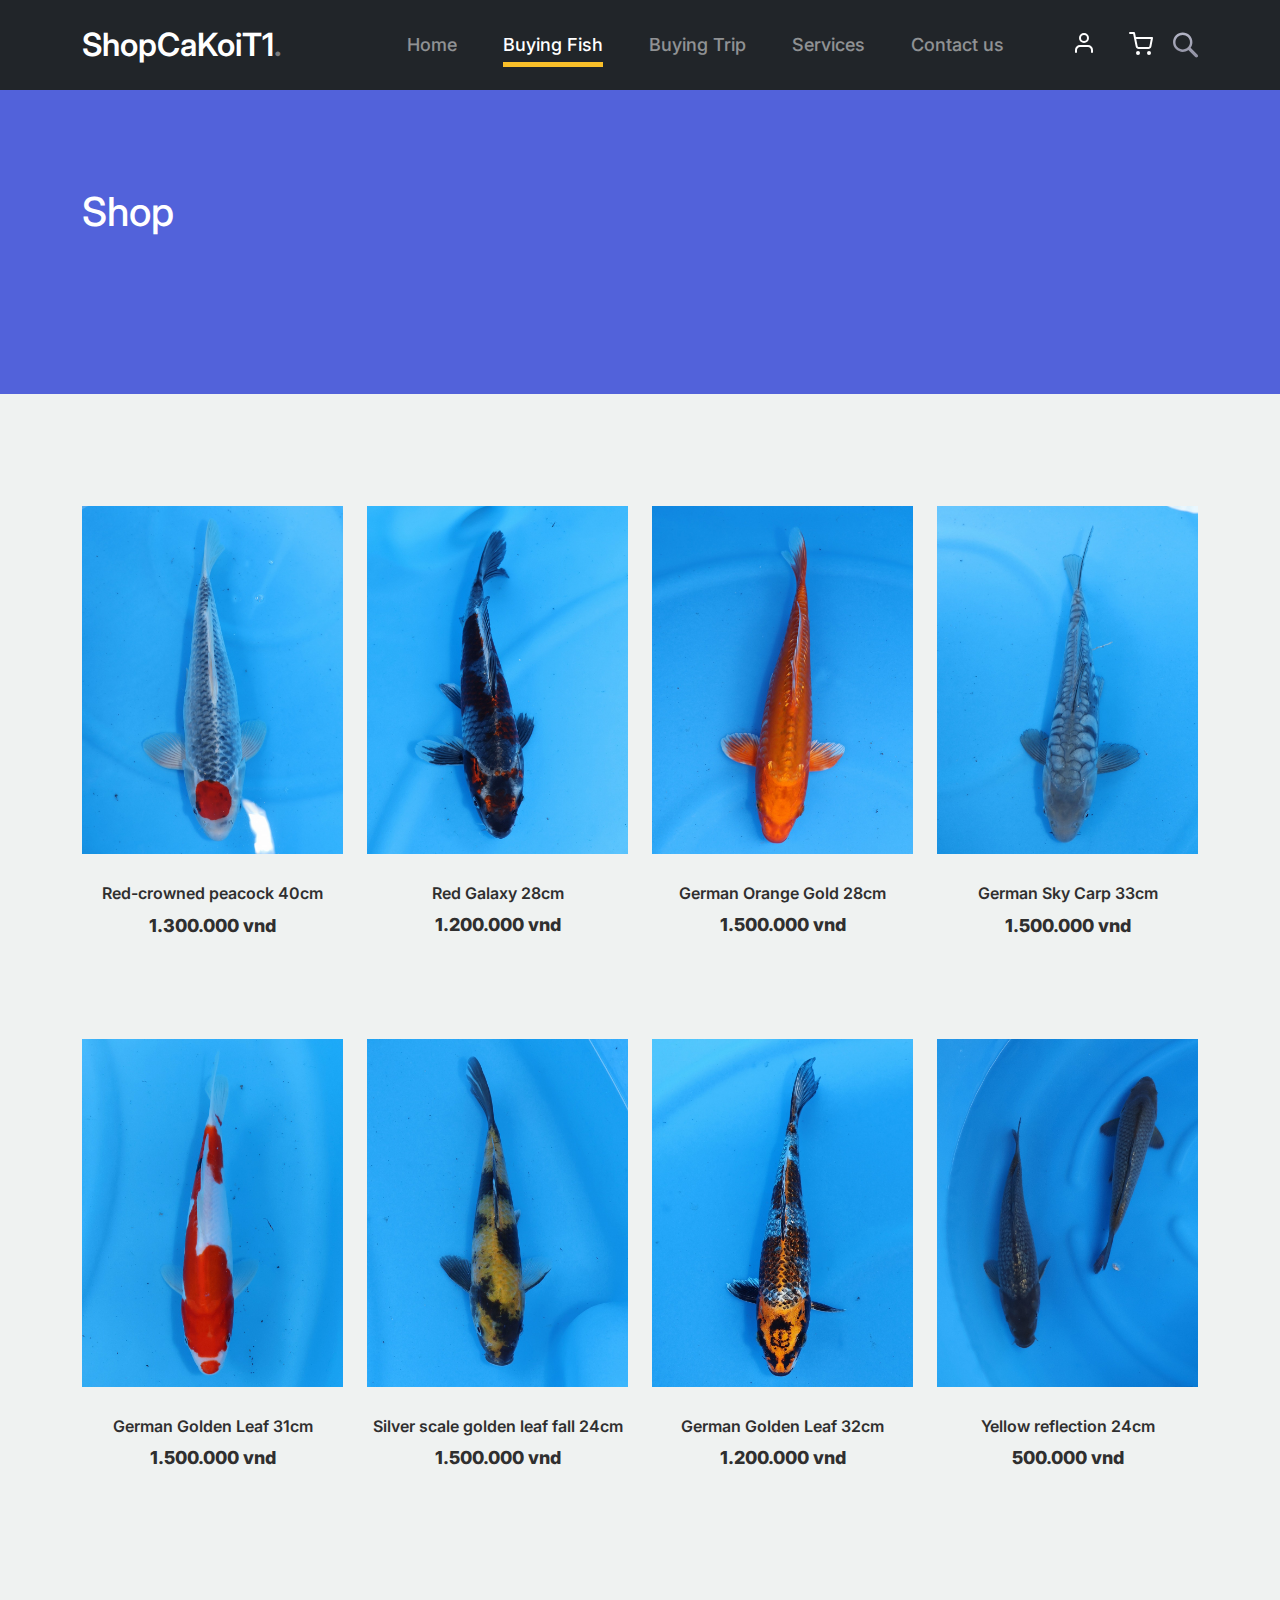
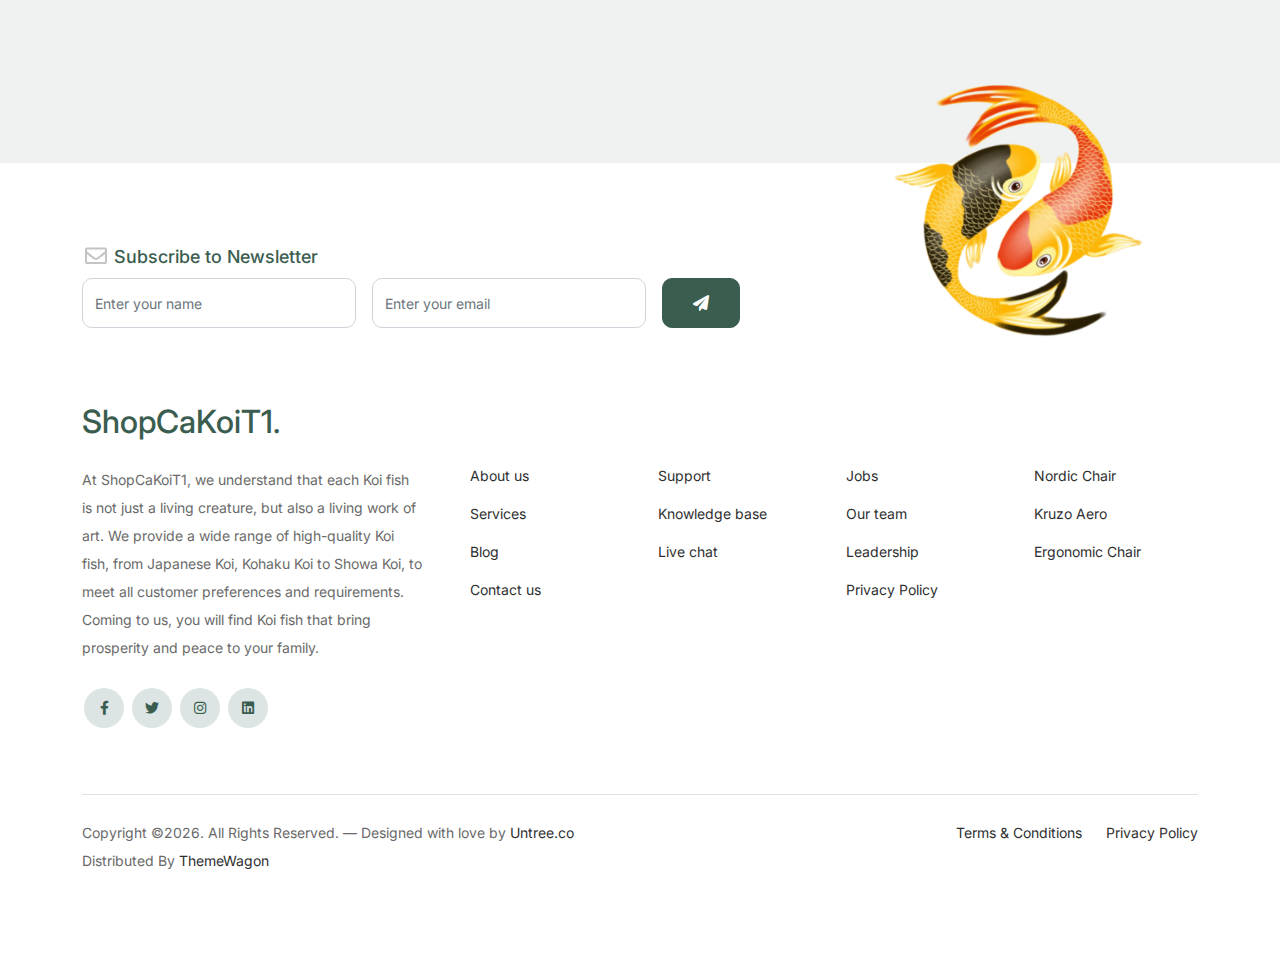
<file: ShopCaKoi.WebApplication/wwwroot/shop.html>
<!-- /*
* Bootstrap 5
* Template Name: Furni
* Template Author: Untree.co
* Template URI: https://untree.co/
* License: https://creativecommons.org/licenses/by/3.0/
*/ -->
<!doctype html>
<html lang="en">
<head>
  <meta charset="utf-8">
  <meta name="viewport" content="width=device-width, initial-scale=1, shrink-to-fit=no">
  <meta name="author" content="Untree.co">
  <link rel="shortcut icon" href="favicon.png">

  <meta name="description" content="" />
  <meta name="keywords" content="bootstrap, bootstrap4" />

		<!-- Bootstrap CSS -->
		<link href="css/bootstrap.min.css" rel="stylesheet">
		<link href="https://cdnjs.cloudflare.com/ajax/libs/font-awesome/6.0.0-beta3/css/all.min.css" rel="stylesheet">
		<link href="css/tiny-slider.css" rel="stylesheet">
		<link href="css/style.css" rel="stylesheet">
		<title>ShopCaKoiT1</title>
	</head>

	<body>
		<!--Search Box-->
		<div id="search-box" class="search-box bg-dark position-relative">
			<div class="search-wrap">
				<div class="close-button">
				</div>
				<form id="search-form" class="text-lg-center text-md-left pt-3" action="Index" method="get">
					<input type="text" class="search-input" placeholder="Search...">
				</form>
			</div>
		</div>
	<!---->
		<!-- Start Header/Navigation -->
		<nav class="custom-navbar navbar navbar navbar-expand-md navbar-dark bg-dark" arial-label="Furni navigation bar">

			<div class="container">
				<a class="navbar-brand" href="Index">ShopCaKoiT1<span>.</span></a>

				<button class="navbar-toggler" type="button" data-bs-toggle="collapse" data-bs-target="#navbarsFurni" aria-controls="navbarsFurni" aria-expanded="false" aria-label="Toggle navigation">
					<span class="navbar-toggler-icon"></span>
				</button>

				<div class="collapse navbar-collapse" id="navbarsFurni">
					<ul class="custom-navbar-nav navbar-nav ms-auto mb-2 mb-md-0">
						<li class="nav-item ">
							<a class="nav-link" href="Index">Home</a>
						</li>
						<li class="active"><a class="nav-link" href="shop.html">Buying Fish</a></li>
						<li><a class="nav-link" href="buyTrip.html">Buying Trip</a></li>
						<li><a class="nav-link" href="services.html">Services</a></li>
						<li><a class="nav-link" href="contact.html">Contact us</a></li>
					</ul>
					<ul class="custom-navbar-cta navbar-nav ms-5">
						<li><a class="nav-link" href="#"data-bs-toggle="modal" data-bs-target="#exampleModal"><img src="images/user.svg"></a>
						
							<!-- Motal -->
							<div class="modal fade" id="exampleModal" tabindex="-1" aria-labelledby="exampleModalLabel"
							aria-hidden="true">

							<div class="modal-dialog">
							  <div class="modal-content">
								<div class="modal-header border-bottom-0">
								  <button type="button" class="btn-close" data-bs-dismiss="modal" aria-label="Close"></button>
								</div>
								<div class="modal-body">
								  <div class="tabs-listing">
									<nav>
										
									  <div class="nav nav-tabs d-flex justify-content-center" id="nav-tab" role="tablist">
										<button class="nav-link text-capitalize active" id="nav-sign-in-tab" data-bs-toggle="tab"
										  data-bs-target="#nav-sign-in" type="button" role="tab" aria-controls="nav-sign-in"
										  aria-selected="true">Sign In</button>
										<button class="nav-link text-capitalize" id="nav-register-tab" data-bs-toggle="tab"
										  data-bs-target="#nav-register" type="button" role="tab" aria-controls="nav-register"
										  aria-selected="false">Register</button>
									  </div>
									</nav>
									<div class="tab-content" id="nav-tabContent">
									  <div class="tab-pane fade active show" id="nav-sign-in" role="tabpanel"
										aria-labelledby="nav-sign-in-tab">
										<div class="form-group py-3">
										  <label class="mb-2" for="sign-in">Username or email address *</label>
										  <input type="text" minlength="2" name="username" placeholder="Your Username"
											class="form-control w-100 rounded-3 p-3" required>
										</div>
										<div class="form-group pb-3">
										  <label class="mb-2" for="sign-in">Password *</label>
										  <input type="password" minlength="2" name="password" placeholder="Your Password"
											class="form-control w-100 rounded-3 p-3" required>
										</div>
										<label class="py-3">
										  <input type="checkbox" required="" class="d-inline">
										  <span class="label-body">Remember me</span>
										  <span class="label-body"><a href="#" class="fw-bold">Forgot Password</a></span>
										</label>
										<button type="submit" name="submit" class="btn btn-dark w-100 my-3">Login</button>
									  </div>
									  <div class="tab-pane fade" id="nav-register" role="tabpanel"
										aria-labelledby="nav-register-tab">
										<div class="form-group py-3">
										  <label class="mb-2" for="register">Your email address *</label>
										  <input type="text" minlength="2" name="username" placeholder="Your Email Address"
											class="form-control w-100 rounded-3 p-3" required>
										</div>
										<div class="form-group pb-3">
										  <label class="mb-2" for="sign-in">Password *</label>
										  <input type="password" minlength="2" name="password" placeholder="Your Password"
											class="form-control w-100 rounded-3 p-3" required>
										</div>
										<label class="py-3">
										  <input type="checkbox" required="" class="d-inline">
										  <span class="label-body">I agree to the <a href="#" class="fw-bold">Privacy
											  Policy</a></span>
										</label>
										<button type="submit" name="submit" class="btn btn-dark w-100 my-3">Register</button>
									  </div>
									</div>
								  </div>
								</div>
							  </div>
							</div>
						  </div>
						</li>

						<li><a class="nav-link" href="cart.html"><img src="images/cart.svg"></a></li>
						<li><a href="#" class="search-item border-0"><img width="25" height="50" src="images/search.svg"></a></li>
					</ul>
				</div>
			</div> 	
		</nav>

		<!-- End Header/Navigation -->

		<!-- Start Hero Section -->
			<div class="hero">
				<div class="container">
					<div class="row justify-content-between">
						<div class="col-lg-5">
							<div class="intro-excerpt">
								<h1>Shop</h1>
							</div>
						</div>
						<div class="col-lg-7">
							
						</div>
					</div>
				</div>
			</div>
		<!-- End Hero Section -->

		

		<div class="untree_co-section product-section before-footer-section">
		    <div class="container">
		      	<div class="row">

		      		<!-- Start Column 1 -->
					<div class="col-12 col-md-4 col-lg-3 mb-5">
						<a class="product-item" href="#">
							<img src="images/K01.jpg" class="img-fluid product-thumbnail">
							<h3 class="product-title">Red-crowned peacock 40cm</h3>
							<strong class="product-price">1.300.000 vnd</strong>

							<span class="icon-cross">
								<img src="images/cross.svg" class="img-fluid">
							</span>
						</a>
					</div> 
					<!-- End Column 1 -->
						
					<!-- Start Column 2 -->
					<div class="col-12 col-md-4 col-lg-3 mb-5">
						<a class="product-item" href="#">
							<img src="images/K02.jpg" class="img-fluid product-thumbnail">
							<h3 class="product-title">Red Galaxy 28cm</h3>
							<strong class="product-price">1.200.000 vnd</strong>

							<span class="icon-cross">
								<img src="images/cross.svg" class="img-fluid">
							</span>
						</a>
					</div> 
					<!-- End Column 2 -->

					<!-- Start Column 3 -->
					<div class="col-12 col-md-4 col-lg-3 mb-5">
						<a class="product-item" href="#">
							<img src="images/K03.jpg" class="img-fluid product-thumbnail">
							<h3 class="product-title">German Orange Gold 28cm</h3>
							<strong class="product-price">1.500.000 vnd</strong>

							<span class="icon-cross">
								<img src="images/cross.svg" class="img-fluid">
							</span>
						</a>
					</div>
					<!-- End Column 3 -->

					<!-- Start Column 4 -->
					<div class="col-12 col-md-4 col-lg-3 mb-5">
						<a class="product-item" href="#">
							<img src="images/K04.jpg" class="img-fluid product-thumbnail">
							<h3 class="product-title">German Sky Carp 33cm</h3>
							<strong class="product-price">1.500.000 vnd</strong>

							<span class="icon-cross">
								<img src="images/cross.svg" class="img-fluid">
							</span>
						</a>
					</div>
					<!-- End Column 4 -->


					<!-- Start Column 1 -->
					<div class="col-12 col-md-4 col-lg-3 mb-5">
						<a class="product-item" href="#">
							<img src="images/K05.jpg" class="img-fluid product-thumbnail">
							<h3 class="product-title">German Golden Leaf 31cm</h3>
							<strong class="product-price">1.500.000 vnd</strong>

							<span class="icon-cross">
								<img src="images/cross.svg" class="img-fluid">
							</span>
						</a>
					</div> 
					<!-- End Column 1 -->
						
					<!-- Start Column 2 -->
					<div class="col-12 col-md-4 col-lg-3 mb-5">
						<a class="product-item" href="#">
							<img src="images/K06.jpg" class="img-fluid product-thumbnail">
							<h3 class="product-title">Silver scale golden leaf fall 24cm</h3>
							<strong class="product-price">1.500.000 vnd</strong>

							<span class="icon-cross">
								<img src="images/cross.svg" class="img-fluid">
							</span>
						</a>
					</div> 
					<!-- End Column 2 -->

					<!-- Start Column 3 -->
					<div class="col-12 col-md-4 col-lg-3 mb-5">
						<a class="product-item" href="#">
							<img src="images/K07.jpg" class="img-fluid product-thumbnail">
							<h3 class="product-title">German Golden Leaf 32cm</h3>
							<strong class="product-price">1.200.000 vnd</strong>

							<span class="icon-cross">
								<img src="images/cross.svg" class="img-fluid">
							</span>
						</a>
					</div>
					<!-- End Column 3 -->

					<!-- Start Column 4 -->
					<div class="col-12 col-md-4 col-lg-3 mb-5">
						<a class="product-item" href="#">
							<img src="images/K08.jpg" class="img-fluid product-thumbnail">
							<h3 class="product-title">Yellow reflection 24cm</h3>
							<strong class="product-price">500.000 vnd</strong>

							<span class="icon-cross">
								<img src="images/cross.svg" class="img-fluid">
							</span>
						</a>
					</div>
					<!-- End Column 4 -->

		      	</div>
		    </div>
		</div>


		<!-- Start Footer Section -->
		<footer class="footer-section">
			<div class="container relative">

				<div class="sofa-img">
					<img src="images/songngu.png" alt="Image" class="img-fluid">
				</div>

				<div class="row">
					<div class="col-lg-8">
						<div class="subscription-form">
							<h3 class="d-flex align-items-center"><span class="me-1"><img src="images/envelope-outline.svg" alt="Image" class="img-fluid"></span><span>Subscribe to Newsletter</span></h3>

							<form action="#" class="row g-3">
								<div class="col-auto">
									<input type="text" class="form-control" placeholder="Enter your name">
								</div>
								<div class="col-auto">
									<input type="email" class="form-control" placeholder="Enter your email">
								</div>
								<div class="col-auto">
									<button class="btn btn-primary">
										<span class="fa fa-paper-plane"></span>
									</button>
								</div>
							</form>

						</div>
					</div>
				</div>

				<div class="row g-5 mb-5">
					<div class="col-lg-4">
						<div class="mb-4 footer-logo-wrap"><a href="#" class="footer-logo">ShopCaKoiT1<span>.</span></a></div>
						<p class="mb-4">At ShopCaKoiT1, we understand that each Koi fish is not just a living creature, but also a living work of art. We provide a wide range of high-quality Koi fish, from Japanese Koi, Kohaku Koi to Showa Koi, to meet all customer preferences and requirements. Coming to us, you will find Koi fish that bring prosperity and peace to your family.</p>

						<ul class="list-unstyled custom-social">
							<li><a href="#"><span class="fa fa-brands fa-facebook-f"></span></a></li>
							<li><a href="#"><span class="fa fa-brands fa-twitter"></span></a></li>
							<li><a href="#"><span class="fa fa-brands fa-instagram"></span></a></li>
							<li><a href="#"><span class="fa fa-brands fa-linkedin"></span></a></li>
						</ul>
					</div>

					<div class="col-lg-8">
						<div class="row links-wrap">
							<div class="col-6 col-sm-6 col-md-3">
								<ul class="list-unstyled">
									<li><a href="#">About us</a></li>
									<li><a href="#">Services</a></li>
									<li><a href="#">Blog</a></li>
									<li><a href="#">Contact us</a></li>
								</ul>
							</div>

							<div class="col-6 col-sm-6 col-md-3">
								<ul class="list-unstyled">
									<li><a href="#">Support</a></li>
									<li><a href="#">Knowledge base</a></li>
									<li><a href="#">Live chat</a></li>
								</ul>
							</div>

							<div class="col-6 col-sm-6 col-md-3">
								<ul class="list-unstyled">
									<li><a href="#">Jobs</a></li>
									<li><a href="#">Our team</a></li>
									<li><a href="#">Leadership</a></li>
									<li><a href="#">Privacy Policy</a></li>
								</ul>
							</div>

							<div class="col-6 col-sm-6 col-md-3">
								<ul class="list-unstyled">
									<li><a href="#">Nordic Chair</a></li>
									<li><a href="#">Kruzo Aero</a></li>
									<li><a href="#">Ergonomic Chair</a></li>
								</ul>
							</div>
						</div>
					</div>

				</div>

				<div class="border-top copyright">
					<div class="row pt-4">
						<div class="col-lg-6">
							<p class="mb-2 text-center text-lg-start">Copyright &copy;<script>document.write(new Date().getFullYear());</script>. All Rights Reserved. &mdash; Designed with love by <a href="https://untree.co">Untree.co</a>  Distributed By <a href="https://themewagon.com">ThemeWagon</a> <!-- License information: https://untree.co/license/ -->
            </p>
						</div>

						<div class="col-lg-6 text-center text-lg-end">
							<ul class="list-unstyled d-inline-flex ms-auto">
								<li class="me-4"><a href="#">Terms &amp; Conditions</a></li>
								<li><a href="#">Privacy Policy</a></li>
							</ul>
						</div>

					</div>
				</div>

			</div>
		</footer>
		<!-- End Footer Section -->	


		<script src="js/bootstrap.bundle.min.js"></script>
		<script src="js/tiny-slider.js"></script>
		<script src="js/custom.js"></script>
	</body>

</html>
</file>
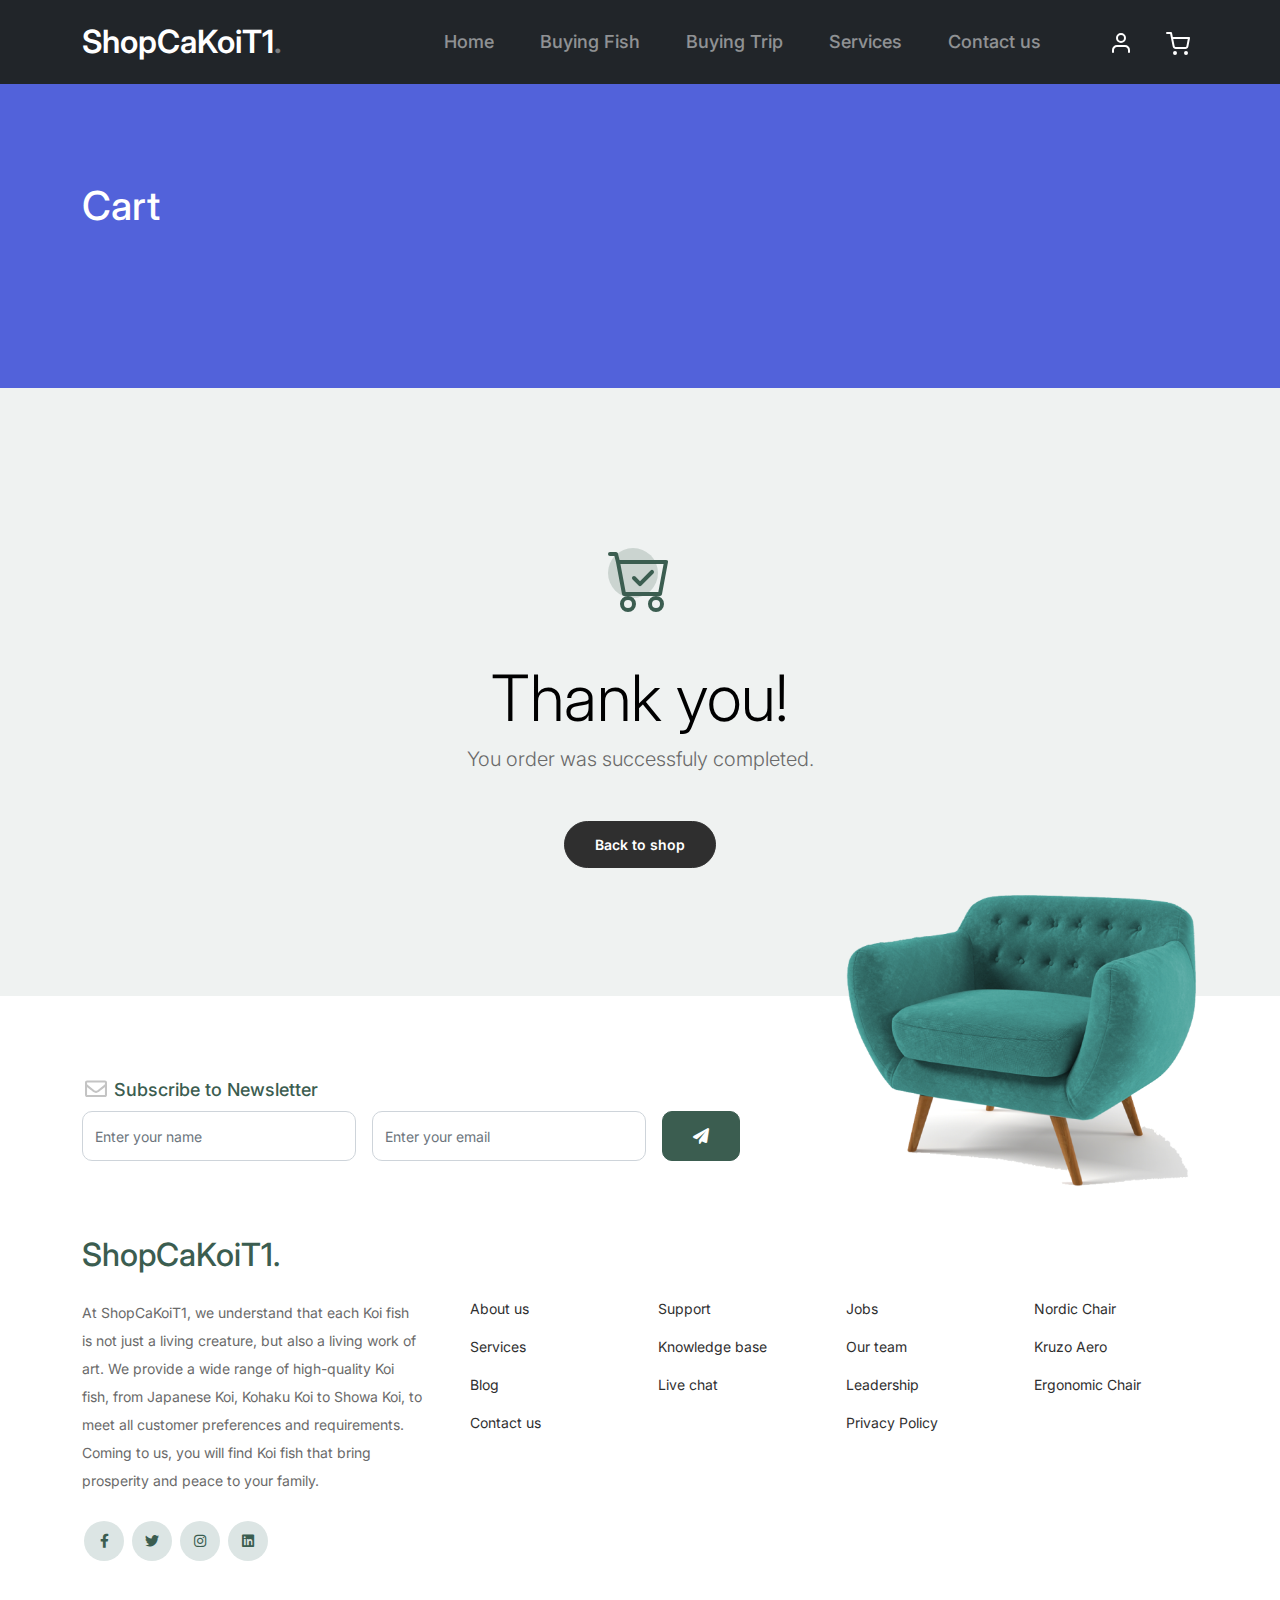
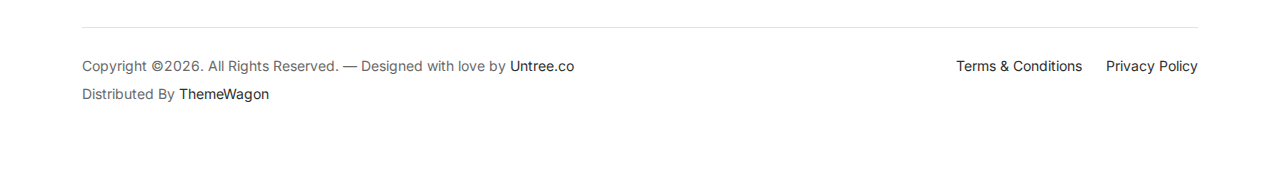
<file: ShopCaKoi.WebApplication/wwwroot/thankyou.html>
<!-- /*
* Bootstrap 5
* Template Name: Furni
* Template Author: Untree.co
* Template URI: https://untree.co/
* License: https://creativecommons.org/licenses/by/3.0/
*/ -->
<!doctype html>
<html lang="en">
<head>
  <meta charset="utf-8">
  <meta name="viewport" content="width=device-width, initial-scale=1, shrink-to-fit=no">
  <meta name="author" content="Untree.co">
  <link rel="shortcut icon" href="favicon.png">

  <meta name="description" content="" />
  <meta name="keywords" content="bootstrap, bootstrap4" />

		<!-- Bootstrap CSS -->
		<link href="css/bootstrap.min.css" rel="stylesheet">
		<link href="https://cdnjs.cloudflare.com/ajax/libs/font-awesome/6.0.0-beta3/css/all.min.css" rel="stylesheet">
		<link href="css/tiny-slider.css" rel="stylesheet">
		<link href="css/style.css" rel="stylesheet">
		<title>ShopCaKoiT1 Thankyou </title>
	</head>

	<body>

		<!-- Start Header/Navigation -->
		<nav class="custom-navbar navbar navbar navbar-expand-md navbar-dark bg-dark" arial-label="Furni navigation bar">

			<div class="container">
				<a class="navbar-brand" href="Index">ShopCaKoiT1<span>.</span></a>

				<button class="navbar-toggler" type="button" data-bs-toggle="collapse" data-bs-target="#navbarsFurni" aria-controls="navbarsFurni" aria-expanded="false" aria-label="Toggle navigation">
					<span class="navbar-toggler-icon"></span>
				</button>

				<div class="collapse navbar-collapse" id="navbarsFurni">
					<ul class="custom-navbar-nav navbar-nav ms-auto mb-2 mb-md-0">
						<li class="nav-item ">
							<a class="nav-link" href="Index">Home</a>
						</li>
						<li><a class="nav-link" href="shop.html">Buying Fish</a></li>
						<li><a class="nav-link" href="buyTrip.html">Buying Trip</a></li>
						<li><a class="nav-link" href="services.html">Services</a></li>
						<li><a class="nav-link" href="contact.html">Contact us</a></li>
					</ul>

					<ul class="custom-navbar-cta navbar-nav mb-2 mb-md-0 ms-5">
						<li><a class="nav-link" href="#"><img src="images/user.svg"></a></li>
						<li><a class="nav-link" href="cart.html"><img src="images/cart.svg"></a></li>
					</ul>
				</div>
			</div>
				
		</nav>
		<!-- End Header/Navigation -->

		<!-- Start Hero Section -->
			<div class="hero">
				<div class="container">
					<div class="row justify-content-between">
						<div class="col-lg-5">
							<div class="intro-excerpt">
								<h1>Cart</h1>
							</div>
						</div>
						<div class="col-lg-7">
							
						</div>
					</div>
				</div>
			</div>
		<!-- End Hero Section -->

		

		<div class="untree_co-section">
    <div class="container">
      <div class="row">
        <div class="col-md-12 text-center pt-5">
          <span class="display-3 thankyou-icon text-primary">
            <svg width="1em" height="1em" viewBox="0 0 16 16" class="bi bi-cart-check mb-5" fill="currentColor" xmlns="http://www.w3.org/2000/svg">
              <path fill-rule="evenodd" d="M11.354 5.646a.5.5 0 0 1 0 .708l-3 3a.5.5 0 0 1-.708 0l-1.5-1.5a.5.5 0 1 1 .708-.708L8 8.293l2.646-2.647a.5.5 0 0 1 .708 0z"/>
              <path fill-rule="evenodd" d="M0 1.5A.5.5 0 0 1 .5 1H2a.5.5 0 0 1 .485.379L2.89 3H14.5a.5.5 0 0 1 .491.592l-1.5 8A.5.5 0 0 1 13 12H4a.5.5 0 0 1-.491-.408L2.01 3.607 1.61 2H.5a.5.5 0 0 1-.5-.5zM3.102 4l1.313 7h8.17l1.313-7H3.102zM5 12a2 2 0 1 0 0 4 2 2 0 0 0 0-4zm7 0a2 2 0 1 0 0 4 2 2 0 0 0 0-4zm-7 1a1 1 0 1 0 0 2 1 1 0 0 0 0-2zm7 0a1 1 0 1 0 0 2 1 1 0 0 0 0-2z"/>
            </svg>
          </span>
          <h2 class="display-3 text-black">Thank you!</h2>
          <p class="lead mb-5">You order was successfuly completed.</p>
          <p><a href="shop.html" class="btn btn-sm btn-outline-black">Back to shop</a></p>
        </div>
      </div>
    </div>
  </div>

		<!-- Start Footer Section -->
		<footer class="footer-section">
			<div class="container relative">

				<div class="sofa-img">
					<img src="images/sofa.png" alt="Image" class="img-fluid">
				</div>

				<div class="row">
					<div class="col-lg-8">
						<div class="subscription-form">
							<h3 class="d-flex align-items-center"><span class="me-1"><img src="images/envelope-outline.svg" alt="Image" class="img-fluid"></span><span>Subscribe to Newsletter</span></h3>

							<form action="#" class="row g-3">
								<div class="col-auto">
									<input type="text" class="form-control" placeholder="Enter your name">
								</div>
								<div class="col-auto">
									<input type="email" class="form-control" placeholder="Enter your email">
								</div>
								<div class="col-auto">
									<button class="btn btn-primary">
										<span class="fa fa-paper-plane"></span>
									</button>
								</div>
							</form>

						</div>
					</div>
				</div>

				<div class="row g-5 mb-5">
					<div class="col-lg-4">
						<div class="mb-4 footer-logo-wrap"><a href="#" class="footer-logo">ShopCaKoiT1<span>.</span></a></div>
						<p class="mb-4">At ShopCaKoiT1, we understand that each Koi fish is not just a living creature, but also a living work of art. We provide a wide range of high-quality Koi fish, from Japanese Koi, Kohaku Koi to Showa Koi, to meet all customer preferences and requirements. Coming to us, you will find Koi fish that bring prosperity and peace to your family.</p>

						<ul class="list-unstyled custom-social">
							<li><a href="#"><span class="fa fa-brands fa-facebook-f"></span></a></li>
							<li><a href="#"><span class="fa fa-brands fa-twitter"></span></a></li>
							<li><a href="#"><span class="fa fa-brands fa-instagram"></span></a></li>
							<li><a href="#"><span class="fa fa-brands fa-linkedin"></span></a></li>
						</ul>
					</div>

					<div class="col-lg-8">
						<div class="row links-wrap">
							<div class="col-6 col-sm-6 col-md-3">
								<ul class="list-unstyled">
									<li><a href="#">About us</a></li>
									<li><a href="#">Services</a></li>
									<li><a href="#">Blog</a></li>
									<li><a href="#">Contact us</a></li>
								</ul>
							</div>

							<div class="col-6 col-sm-6 col-md-3">
								<ul class="list-unstyled">
									<li><a href="#">Support</a></li>
									<li><a href="#">Knowledge base</a></li>
									<li><a href="#">Live chat</a></li>
								</ul>
							</div>

							<div class="col-6 col-sm-6 col-md-3">
								<ul class="list-unstyled">
									<li><a href="#">Jobs</a></li>
									<li><a href="#">Our team</a></li>
									<li><a href="#">Leadership</a></li>
									<li><a href="#">Privacy Policy</a></li>
								</ul>
							</div>

							<div class="col-6 col-sm-6 col-md-3">
								<ul class="list-unstyled">
									<li><a href="#">Nordic Chair</a></li>
									<li><a href="#">Kruzo Aero</a></li>
									<li><a href="#">Ergonomic Chair</a></li>
								</ul>
							</div>
						</div>
					</div>

				</div>

				<div class="border-top copyright">
					<div class="row pt-4">
						<div class="col-lg-6">
							<p class="mb-2 text-center text-lg-start">Copyright &copy;<script>document.write(new Date().getFullYear());</script>. All Rights Reserved. &mdash; Designed with love by <a href="https://untree.co">Untree.co</a> Distributed By <a href="https://themewagon.com">ThemeWagon</a> <!-- License information: https://untree.co/license/ -->
            </p>
						</div>

						<div class="col-lg-6 text-center text-lg-end">
							<ul class="list-unstyled d-inline-flex ms-auto">
								<li class="me-4"><a href="#">Terms &amp; Conditions</a></li>
								<li><a href="#">Privacy Policy</a></li>
							</ul>
						</div>

					</div>
				</div>

			</div>
		</footer>
		<!-- End Footer Section -->	


		<script src="js/bootstrap.bundle.min.js"></script>
		<script src="js/tiny-slider.js"></script>
		<script src="js/custom.js"></script>
	</body>

</html>
</file>
<file: ShopCaKoi.WebApplication/wwwroot/css/tiny-slider.css>
.tns-outer{padding:0 !important}.tns-outer [hidden]{display:none !important}.tns-outer [aria-controls],.tns-outer [data-action]{cursor:pointer}.tns-slider{-webkit-transition:all 0s;-moz-transition:all 0s;transition:all 0s}.tns-slider>.tns-item{-webkit-box-sizing:border-box;-moz-box-sizing:border-box;box-sizing:border-box}.tns-horizontal.tns-subpixel{white-space:nowrap}.tns-horizontal.tns-subpixel>.tns-item{display:inline-block;vertical-align:top;white-space:normal}.tns-horizontal.tns-no-subpixel:after{content:'';display:table;clear:both}.tns-horizontal.tns-no-subpixel>.tns-item{float:left}.tns-horizontal.tns-carousel.tns-no-subpixel>.tns-item{margin-right:-100%}.tns-no-calc{position:relative;left:0}.tns-gallery{position:relative;left:0;min-height:1px}.tns-gallery>.tns-item{position:absolute;left:-100%;-webkit-transition:transform 0s, opacity 0s;-moz-transition:transform 0s, opacity 0s;transition:transform 0s, opacity 0s}.tns-gallery>.tns-slide-active{position:relative;left:auto !important}.tns-gallery>.tns-moving{-webkit-transition:all 0.25s;-moz-transition:all 0.25s;transition:all 0.25s}.tns-autowidth{display:inline-block}.tns-lazy-img{-webkit-transition:opacity 0.6s;-moz-transition:opacity 0.6s;transition:opacity 0.6s;opacity:0.6}.tns-lazy-img.tns-complete{opacity:1}.tns-ah{-webkit-transition:height 0s;-moz-transition:height 0s;transition:height 0s}.tns-ovh{overflow:hidden}.tns-visually-hidden{position:absolute;left:-10000em}.tns-transparent{opacity:0;visibility:hidden}.tns-fadeIn{opacity:1;filter:alpha(opacity=100);z-index:0}.tns-normal,.tns-fadeOut{opacity:0;filter:alpha(opacity=0);z-index:-1}.tns-vpfix{white-space:nowrap}.tns-vpfix>div,.tns-vpfix>li{display:inline-block}.tns-t-subp2{margin:0 auto;width:310px;position:relative;height:10px;overflow:hidden}.tns-t-ct{width:2333.3333333%;width:-webkit-calc(100% * 70 / 3);width:-moz-calc(100% * 70 / 3);width:calc(100% * 70 / 3);position:absolute;right:0}.tns-t-ct:after{content:'';display:table;clear:both}.tns-t-ct>div{width:1.4285714%;width:-webkit-calc(100% / 70);width:-moz-calc(100% / 70);width:calc(100% / 70);height:10px;float:left}

/*# sourceMappingURL=sourcemaps/tiny-slider.css.map */
</file>
<file: ShopCaKoi.WebApplication/wwwroot/css/style.css>
/*
* Template Name: UntreeStore
* Template Author: Untree.co
* Author URI: https://untree.co/
* License: https://creativecommons.org/licenses/by/3.0/
*/
@import url("https://fonts.googleapis.com/css2?family=Inter:wght@400;500;600;700;800&display=swap");

body {
    overflow-x: hidden;
    position: relative;
}

body {
    font-family: "Inter", sans-serif;
    font-weight: 400;
    line-height: 28px;
    color: #6a6a6a;
    font-size: 14px;
    background-color: #eff2f1;
}

a {
    text-decoration: none;
    -webkit-transition: .3s all ease;
    -o-transition: .3s all ease;
    transition: .3s all ease;
    color: #2f2f2f;
    text-decoration: underline;
}

    a:hover {
        color: #2f2f2f;
        text-decoration: none;
    }

    a.more {
        font-weight: 600;
    }

.custom-navbar {
    background: #5262da !important;
    padding-top: 20px;
    padding-bottom: 20px;
}

    .custom-navbar .navbar-brand {
        font-size: 32px;
        font-weight: 600;
    }

        .custom-navbar .navbar-brand > span {
            opacity: .4;
        }

    .custom-navbar .navbar-toggler {
        border-color: transparent;
    }

        .custom-navbar .navbar-toggler:active, .custom-navbar .navbar-toggler:focus {
            -webkit-box-shadow: none;
            box-shadow: none;
            outline: none;
        }

@media (min-width: 992px) {
    .custom-navbar .custom-navbar-nav li {
        margin-left: 15px;
        margin-right: 15px;
    }
}

.custom-navbar .custom-navbar-nav li a {
    font-weight: 500;
    color: #ffffff !important;
    opacity: .5;
    -webkit-transition: .3s all ease;
    -o-transition: .3s all ease;
    transition: .3s all ease;
    position: relative;
}

@media (min-width: 768px) {
    .custom-navbar .custom-navbar-nav li a:before {
        content: "";
        position: absolute;
        bottom: 0;
        left: 8px;
        right: 8px;
        background: #f9bf29;
        height: 5px;
        opacity: 1;
        visibility: visible;
        width: 0;
        -webkit-transition: .15s all ease-out;
        -o-transition: .15s all ease-out;
        transition: .15s all ease-out;
    }
}

.custom-navbar .custom-navbar-nav li a:hover {
    opacity: 1;
}

    .custom-navbar .custom-navbar-nav li a:hover:before {
        width: calc(100% - 16px);
    }

.custom-navbar .custom-navbar-nav li.active a {
    opacity: 1;
}

    .custom-navbar .custom-navbar-nav li.active a:before {
        width: calc(100% - 16px);
    }

.custom-navbar .custom-navbar-cta {
    margin-left: 0 !important;
    -webkit-box-orient: horizontal;
    -webkit-box-direction: normal;
    -ms-flex-direction: row;
    flex-direction: row;
}

@media (min-width: 768px) {
    .custom-navbar .custom-navbar-cta {
        margin-left: 40px !important;
    }
}

.custom-navbar .custom-navbar-cta li {
    margin-left: 0px;
    margin-right: 0px;
}

    .custom-navbar .custom-navbar-cta li:first-child {
        margin-right: 20px;
    }

.hero {
    background: #5262da;
    padding: calc(4rem - 30px) 0 0rem 0;
}

@media (min-width: 768px) {
    .hero {
        padding: calc(4rem - 30px) 0 4rem 0;
    }
}

@media (min-width: 992px) {
    .hero {
        padding: calc(8rem - 30px) 0 8rem 0;
    }
}

.hero .intro-excerpt {
    position: relative;
    z-index: 4;
}

@media (min-width: 992px) {
    .hero .intro-excerpt {
        max-width: 450px;
    }
}

.hero h1 {
    font-weight: 500;
    color: #ffffff;
    margin-bottom: 30px;
}

@media (min-width: 1400px) {
    .hero h1 {
        font-size: 54px;
    }
}

.hero p {
    color: rgba(255, 255, 255, 0.5);
    margin-botom: 30px;
}

.hero .hero-img-wrap {
    position: relative;
}

    .hero .hero-img-wrap img {
        position: relative;
        top: 0px;
        right: 0px;
        z-index: 2;
        max-width: 780px;
        left: -20px;
    }

@media (min-width: 768px) {
    .hero .hero-img-wrap img {
        right: 0px;
        left: -100px;
    }
}

@media (min-width: 992px) {
    .hero .hero-img-wrap img {
        left: 0px;
        top: -80px;
        position: absolute;
        right: -50px;
    }
}

@media (min-width: 1200px) {
    .hero .hero-img-wrap img {
        left: 0px;
        top: -80px;
        right: -100px;
    }
}

.hero .hero-img-wrap:after {
    content: "";
    position: absolute;
    width: 255px;
    height: 217px;
    background-image: url("../images/dots-light.svg");
    background-size: contain;
    background-repeat: no-repeat;
    right: -100px;
    top: -0px;
}

@media (min-width: 1200px) {
    .hero .hero-img-wrap:after {
        top: -40px;
    }
}

.btn {
    font-weight: 600;
    padding: 12px 30px;
    border-radius: 30px;
    color: #ffffff;
    background: #2f2f2f;
    border-color: #2f2f2f;
}

    .btn:hover {
        color: #ffffff;
        background: #222222;
        border-color: #222222;
    }

    .btn:active, .btn:focus {
        outline: none !important;
        -webkit-box-shadow: none;
        box-shadow: none;
    }

    .btn.btn-primary {
        background: #3b5d50;
        border-color: #3b5d50;
    }

        .btn.btn-primary:hover {
            background: #314d43;
            border-color: #314d43;
        }

    .btn.btn-secondary {
        color: #2f2f2f;
        background: #f9bf29;
        border-color: #f9bf29;
    }

        .btn.btn-secondary:hover {
            background: #f8b810;
            border-color: #f8b810;
        }

    .btn.btn-white-outline {
        background: transparent;
        border-width: 2px;
        border-color: rgba(255, 255, 255, 0.3);
    }

        .btn.btn-white-outline:hover {
            border-color: white;
            color: #ffffff;
        }

.section-title {
    color: #2f2f2f;
}

.product-section {
    padding: 7rem 0;
}

    .product-section .product-item {
        text-align: center;
        text-decoration: none;
        display: block;
        position: relative;
        padding-bottom: 50px;
        cursor: pointer;
    }

        .product-section .product-item .product-thumbnail {
            margin-bottom: 30px;
            position: relative;
            top: 0;
            -webkit-transition: .3s all ease;
            -o-transition: .3s all ease;
            transition: .3s all ease;
        }

        .product-section .product-item h3 {
            font-weight: 600;
            font-size: 16px;
        }

        .product-section .product-item strong {
            font-weight: 800 !important;
            font-size: 18px !important;
        }

        .product-section .product-item h3, .product-section .product-item strong {
            color: #2f2f2f;
            text-decoration: none;
        }

        .product-section .product-item .icon-cross {
            position: absolute;
            width: 35px;
            height: 35px;
            display: inline-block;
            background: #2f2f2f;
            bottom: 15px;
            left: 50%;
            -webkit-transform: translateX(-50%);
            -ms-transform: translateX(-50%);
            transform: translateX(-50%);
            margin-bottom: -17.5px;
            border-radius: 50%;
            opacity: 0;
            visibility: hidden;
            -webkit-transition: .3s all ease;
            -o-transition: .3s all ease;
            transition: .3s all ease;
        }

            .product-section .product-item .icon-cross img {
                position: absolute;
                left: 50%;
                top: 50%;
                -webkit-transform: translate(-50%, -50%);
                -ms-transform: translate(-50%, -50%);
                transform: translate(-50%, -50%);
            }

        .product-section .product-item:before {
            bottom: 0;
            left: 0;
            right: 0;
            position: absolute;
            content: "";
            background: #dce5e4;
            height: 0%;
            z-index: -1;
            border-radius: 10px;
            -webkit-transition: .3s all ease;
            -o-transition: .3s all ease;
            transition: .3s all ease;
        }

        .product-section .product-item:hover .product-thumbnail {
            top: -25px;
        }

        .product-section .product-item:hover .icon-cross {
            bottom: 0;
            opacity: 1;
            visibility: visible;
        }

        .product-section .product-item:hover:before {
            height: 70%;
        }

.why-choose-section {
    padding: 7rem 0;
}

    .why-choose-section .img-wrap {
        position: relative;
    }

        .why-choose-section .img-wrap:before {
            position: absolute;
            content: "";
            width: 255px;
            height: 217px;
            background-image: url("../images/dots-yellow.svg");
            background-repeat: no-repeat;
            background-size: contain;
            -webkit-transform: translate(-40%, -40%);
            -ms-transform: translate(-40%, -40%);
            transform: translate(-40%, -40%);
            z-index: -1;
        }

        .why-choose-section .img-wrap img {
            border-radius: 20px;
        }

.feature {
    margin-bottom: 30px;
}

    .feature .icon {
        display: inline-block;
        position: relative;
        margin-bottom: 20px;
    }

        .feature .icon:before {
            content: "";
            width: 33px;
            height: 33px;
            position: absolute;
            background: rgba(59, 93, 80, 0.2);
            border-radius: 50%;
            right: -8px;
            bottom: 0;
        }

    .feature h3 {
        font-size: 14px;
        color: #2f2f2f;
    }

    .feature p {
        font-size: 14px;
        line-height: 22px;
        color: #6a6a6a;
    }

.we-help-section {
    padding: 7rem 0;
}

    .we-help-section .imgs-grid {
        display: -ms-grid;
        display: grid;
        -ms-grid-columns: (1fr)[27];
        grid-template-columns: repeat(27, 1fr);
        position: relative;
    }

        .we-help-section .imgs-grid:before {
            position: absolute;
            content: "";
            width: 255px;
            height: 217px;
            background-image: url("../images/dots-green.svg");
            background-size: contain;
            background-repeat: no-repeat;
            -webkit-transform: translate(-40%, -40%);
            -ms-transform: translate(-40%, -40%);
            transform: translate(-40%, -40%);
            z-index: -1;
        }

        .we-help-section .imgs-grid .grid {
            position: relative;
        }

            .we-help-section .imgs-grid .grid img {
                border-radius: 20px;
                max-width: 100%;
            }

            .we-help-section .imgs-grid .grid.grid-1 {
                -ms-grid-column: 1;
                -ms-grid-column-span: 18;
                grid-column: 1 / span 18;
                -ms-grid-row: 1;
                -ms-grid-row-span: 27;
                grid-row: 1 / span 27;
            }

            .we-help-section .imgs-grid .grid.grid-2 {
                -ms-grid-column: 19;
                -ms-grid-column-span: 27;
                grid-column: 19 / span 27;
                -ms-grid-row: 1;
                -ms-grid-row-span: 5;
                grid-row: 1 / span 5;
                padding-left: 20px;
            }

            .we-help-section .imgs-grid .grid.grid-3 {
                -ms-grid-column: 14;
                -ms-grid-column-span: 16;
                grid-column: 14 / span 16;
                -ms-grid-row: 6;
                -ms-grid-row-span: 27;
                grid-row: 6 / span 27;
                padding-top: 20px;
            }

.custom-list {
    width: 100%;
}

    .custom-list li {
        display: inline-block;
        width: calc(50% - 20px);
        margin-bottom: 12px;
        line-height: 1.5;
        position: relative;
        padding-left: 20px;
    }

        .custom-list li:before {
            content: "";
            width: 8px;
            height: 8px;
            border-radius: 50%;
            border: 2px solid #3b5d50;
            position: absolute;
            left: 0;
            top: 8px;
        }

.popular-product {
    padding: 0 0 7rem 0;
}

    .popular-product .product-item-sm h3 {
        font-size: 14px;
        font-weight: 700;
        color: #2f2f2f;
    }

    .popular-product .product-item-sm a {
        text-decoration: none;
        color: #2f2f2f;
        -webkit-transition: .3s all ease;
        -o-transition: .3s all ease;
        transition: .3s all ease;
    }

        .popular-product .product-item-sm a:hover {
            color: rgba(47, 47, 47, 0.5);
        }

    .popular-product .product-item-sm p {
        line-height: 1.4;
        margin-bottom: 10px;
        font-size: 14px;
    }

    .popular-product .product-item-sm .thumbnail {
        margin-right: 10px;
        -webkit-box-flex: 0;
        -ms-flex: 0 0 120px;
        flex: 0 0 120px;
        position: relative;
    }

        .popular-product .product-item-sm .thumbnail:before {
            content: "";
            position: absolute;
            border-radius: 20px;
            background: #dce5e4;
            width: 98px;
            height: 98px;
            top: 50%;
            left: 50%;
            -webkit-transform: translate(-50%, -50%);
            -ms-transform: translate(-50%, -50%);
            transform: translate(-50%, -50%);
            z-index: -1;
        }

.testimonial-section {
    padding: 3rem 0 7rem 0;
}

.testimonial-slider-wrap {
    position: relative;
}

    .testimonial-slider-wrap .tns-inner {
        padding-top: 30px;
    }

    .testimonial-slider-wrap .item .testimonial-block blockquote {
        font-size: 16px;
    }

@media (min-width: 768px) {
    .testimonial-slider-wrap .item .testimonial-block blockquote {
        line-height: 32px;
        font-size: 18px;
    }
}

.testimonial-slider-wrap .item .testimonial-block .author-info .author-pic {
    margin-bottom: 20px;
}

    .testimonial-slider-wrap .item .testimonial-block .author-info .author-pic img {
        max-width: 80px;
        border-radius: 50%;
    }

.testimonial-slider-wrap .item .testimonial-block .author-info h3 {
    font-size: 14px;
    font-weight: 700;
    color: #2f2f2f;
    margin-bottom: 0;
}

.testimonial-slider-wrap #testimonial-nav {
    position: absolute;
    top: 50%;
    z-index: 99;
    width: 100%;
    display: none;
}

@media (min-width: 768px) {
    .testimonial-slider-wrap #testimonial-nav {
        display: block;
    }
}

.testimonial-slider-wrap #testimonial-nav > span {
    cursor: pointer;
    position: absolute;
    width: 58px;
    height: 58px;
    line-height: 58px;
    border-radius: 50%;
    background: rgba(59, 93, 80, 0.1);
    color: #2f2f2f;
    -webkit-transition: .3s all ease;
    -o-transition: .3s all ease;
    transition: .3s all ease;
}

    .testimonial-slider-wrap #testimonial-nav > span:hover {
        background: #3b5d50;
        color: #ffffff;
    }

.testimonial-slider-wrap #testimonial-nav .prev {
    left: -10px;
}

.testimonial-slider-wrap #testimonial-nav .next {
    right: 0;
}

.testimonial-slider-wrap .tns-nav {
    position: absolute;
    bottom: -50px;
    left: 50%;
    -webkit-transform: translateX(-50%);
    -ms-transform: translateX(-50%);
    transform: translateX(-50%);
}

    .testimonial-slider-wrap .tns-nav button {
        background: none;
        border: none;
        display: inline-block;
        position: relative;
        width: 0 !important;
        height: 7px !important;
        margin: 2px;
    }

        .testimonial-slider-wrap .tns-nav button:active, .testimonial-slider-wrap .tns-nav button:focus, .testimonial-slider-wrap .tns-nav button:hover {
            outline: none;
            -webkit-box-shadow: none;
            box-shadow: none;
            background: none;
        }

        .testimonial-slider-wrap .tns-nav button:before {
            display: block;
            width: 7px;
            height: 7px;
            left: 0;
            top: 0;
            position: absolute;
            content: "";
            border-radius: 50%;
            -webkit-transition: .3s all ease;
            -o-transition: .3s all ease;
            transition: .3s all ease;
            background-color: #d6d6d6;
        }

        .testimonial-slider-wrap .tns-nav button:hover:before, .testimonial-slider-wrap .tns-nav button.tns-nav-active:before {
            background-color: #3b5d50;
        }

.before-footer-section {
    padding: 7rem 0 12rem 0 !important;
}

.blog-section {
    padding: 7rem 0 12rem 0;
}

    .blog-section .post-entry a {
        text-decoration: none;
    }

    .blog-section .post-entry .post-thumbnail {
        display: block;
        margin-bottom: 20px;
    }

        .blog-section .post-entry .post-thumbnail img {
            border-radius: 20px;
            -webkit-transition: .3s all ease;
            -o-transition: .3s all ease;
            transition: .3s all ease;
        }

    .blog-section .post-entry .post-content-entry {
        padding-left: 15px;
        padding-right: 15px;
    }

        .blog-section .post-entry .post-content-entry h3 {
            font-size: 16px;
            margin-bottom: 0;
            font-weight: 600;
            margin-bottom: 7px;
        }

        .blog-section .post-entry .post-content-entry .meta {
            font-size: 14px;
        }

            .blog-section .post-entry .post-content-entry .meta a {
                font-weight: 600;
            }

    .blog-section .post-entry:hover .post-thumbnail img, .blog-section .post-entry:focus .post-thumbnail img {
        opacity: .7;
    }

.footer-section {
    padding: 80px 0;
    background: #ffffff;
}

    .footer-section .relative {
        position: relative;
    }

    .footer-section a {
        text-decoration: none;
        color: #2f2f2f;
        -webkit-transition: .3s all ease;
        -o-transition: .3s all ease;
        transition: .3s all ease;
    }

        .footer-section a:hover {
            color: rgba(47, 47, 47, 0.5);
        }

    .footer-section .subscription-form {
        margin-bottom: 40px;
        position: relative;
        z-index: 2;
        margin-top: 100px;
    }

@media (min-width: 992px) {
    .footer-section .subscription-form {
        margin-top: 0px;
        margin-bottom: 80px;
    }
}

.footer-section .subscription-form h3 {
    font-size: 18px;
    font-weight: 500;
    color: #3b5d50;
}

.footer-section .subscription-form .form-control {
    height: 50px;
    border-radius: 10px;
    font-family: "Inter", sans-serif;
}

    .footer-section .subscription-form .form-control:active, .footer-section .subscription-form .form-control:focus {
        outline: none;
        -webkit-box-shadow: none;
        box-shadow: none;
        border-color: #3b5d50;
        -webkit-box-shadow: 0 1px 4px 0 rgba(0, 0, 0, 0.2);
        box-shadow: 0 1px 4px 0 rgba(0, 0, 0, 0.2);
    }

    .footer-section .subscription-form .form-control::-webkit-input-placeholder {
        font-size: 14px;
    }

    .footer-section .subscription-form .form-control::-moz-placeholder {
        font-size: 14px;
    }

    .footer-section .subscription-form .form-control:-ms-input-placeholder {
        font-size: 14px;
    }

    .footer-section .subscription-form .form-control:-moz-placeholder {
        font-size: 14px;
    }

.footer-section .subscription-form .btn {
    border-radius: 10px !important;
}

.footer-section .sofa-img {
    position: absolute;
    top: -200px;
    z-index: 1;
    right: 0;
}

    .footer-section .sofa-img img {
        max-width: 380px;
    }

.footer-section .links-wrap {
    margin-top: 0px;
}

@media (min-width: 992px) {
    .footer-section .links-wrap {
        margin-top: 54px;
    }
}

.footer-section .links-wrap ul li {
    margin-bottom: 10px;
}

.footer-section .footer-logo-wrap .footer-logo {
    font-size: 32px;
    font-weight: 500;
    text-decoration: none;
    color: #3b5d50;
}

.footer-section .custom-social li {
    margin: 2px;
    display: inline-block;
}

    .footer-section .custom-social li a {
        width: 40px;
        height: 40px;
        text-align: center;
        line-height: 40px;
        display: inline-block;
        background: #dce5e4;
        color: #3b5d50;
        border-radius: 50%;
    }

        .footer-section .custom-social li a:hover {
            background: #3b5d50;
            color: #ffffff;
        }

.footer-section .border-top {
    border-color: #dce5e4;
}

    .footer-section .border-top.copyright {
        font-size: 14px !important;
    }

.untree_co-section {
    padding: 7rem 0;
}

.form-control {
    height: 50px;
    border-radius: 10px;
    font-family: "Inter", sans-serif;
}

    .form-control:active, .form-control:focus {
        outline: none;
        -webkit-box-shadow: none;
        box-shadow: none;
        border-color: #3b5d50;
        -webkit-box-shadow: 0 1px 4px 0 rgba(0, 0, 0, 0.2);
        box-shadow: 0 1px 4px 0 rgba(0, 0, 0, 0.2);
    }

    .form-control::-webkit-input-placeholder {
        font-size: 14px;
    }

    .form-control::-moz-placeholder {
        font-size: 14px;
    }

    .form-control:-ms-input-placeholder {
        font-size: 14px;
    }

    .form-control:-moz-placeholder {
        font-size: 14px;
    }

.service {
    line-height: 1.5;
}

    .service .service-icon {
        border-radius: 10px;
        -webkit-box-flex: 0;
        -ms-flex: 0 0 50px;
        flex: 0 0 50px;
        height: 50px;
        line-height: 50px;
        text-align: center;
        background: #3b5d50;
        margin-right: 20px;
        color: #ffffff;
    }

textarea {
    height: auto !important;
}

.site-blocks-table {
    overflow: auto;
}

    .site-blocks-table .product-thumbnail {
        width: 200px;
    }

    .site-blocks-table .btn {
        padding: 2px 10px;
    }

    .site-blocks-table thead th {
        padding: 30px;
        text-align: center;
        border-width: 0px !important;
        vertical-align: middle;
        color: rgba(0, 0, 0, 0.8);
        font-size: 18px;
    }

    .site-blocks-table td {
        padding: 20px;
        text-align: center;
        vertical-align: middle;
        color: rgba(0, 0, 0, 0.8);
    }

    .site-blocks-table tbody tr:first-child td {
        border-top: 1px solid #3b5d50 !important;
    }

    .site-blocks-table .btn {
        background: none !important;
        color: #000000;
        border: none;
        height: auto !important;
    }

.site-block-order-table th {
    border-top: none !important;
    border-bottom-width: 1px !important;
}

.site-block-order-table td, .site-block-order-table th {
    color: #000000;
}

.couponcode-wrap input {
    border-radius: 10px !important;
}

.text-primary {
    color: #3b5d50 !important;
}

.thankyou-icon {
    position: relative;
    color: #3b5d50;
}

    .thankyou-icon:before {
        position: absolute;
        content: "";
        width: 50px;
        height: 50px;
        border-radius: 50%;
        background: rgba(59, 93, 80, 0.2);
    }

.nav-tabs button.nav-link:hover {
    color: #f86d72 var(--primary-color);
}

.navbar-dark .navbar-nav .nav-link:focus, .navbar-dark .navbar-nav .nav-link:hover {
    color: rgba(186, 55, 55, 0.75);
}

.navbar-dark .navbar-nav .nav-link.active, .navbar-dark .navbar-nav .show > .nav-link {
    color: #af0808;
    background: none;
}

.navbar-dark .navbar-nav .nav-link {
    color: #000000;
    font-size: large;
}

.nav-tabs .nav-link {
    background: none;
    border: none;
}

.nav-tabs .nav-link {
    color: var(--black-color);
}

button, select {
    text-transform: none;
}
/* Hiển thị cả hai phần nội dung mà không ẩn bất kỳ phần nào */
#sign-in-content,
#register-content {
    display: block;
    margin-top: 20px;
}

.nav-tabs button.nav-link:hover {
    color: #f86d72 var(--primary-color);
}

.nav-link.btn.btn-secondary:hover {
    display: block;
    color: #000000;
    text-decoration: none;
    background: 0 0;
    border: 0;
    transition: color .15s ease-in-out, background-color .15s ease-in-out, border-color .15s ease-in-out;
}

img, svg {
    vertical-align: middle;
}

.search-box.active {
    height: 100px;
    display: block;
}

.search-box {
    background: var(--light-color);
    width: 100%;
    height: 0px;
    overflow: hidden;
    transition: height 2s ease-in-out;
}

.search-box {
    display: flex;
}

.position-relative {
    position: relative !important;
}

.bg-dark {
    --bs-bg-opacity: 1;
    background-color: rgba(var(--bs-dark-rgb), var(--bs-bg-opacity)) !important;
}

.position-relative {
    position: relative !important;
}

@media only screen and (max-width: 991px) {
    .search-box input.search-input {
        width: 70%;
    }
}

.search-box input.search-input {
    font-size: 1.3em;
    width: 100%;
    height: 30px;
    min-width: 420px;
    padding: 25px;
    border-radius: 80px;
}

button, input, optgroup, select, textarea {
    margin: 0;
    font-family: inherit;
    font-size: inherit;
    line-height: inherit;
}

svg:not(:root) {
    overflow-clip-margin: content-box;
    overflow: hidden;
}

.search-box {
    background: var(--light-color);
    width: 100%;
    height: 0px;
    overflow: hidden;
    transition: height 1.5s ease-in-out;
}

.search-wrap {
    width: 100%;
    max-width: 500px;
    padding: 20px;
}

.search-input {
    width: 100%;
    padding: 2px 12px 12px;
    font-size: 16px;
    color: #000000;
    background-color: #faf8f8;
    border: none;
    border-radius: 999px;
}

    .search-input::placeholder {
        color: #aaa;
    }

.search-item {
    padding-left: 12px;
}




h4 {
    text-align: center;
}

.form-label-outside {
    font-weight: bold;
    margin-bottom: 5px;
}

.form-wrap {
    margin-bottom: 15px;
}

.form-wrap-inline select,
.form-input {
    width: 100%;
    padding: 10px;
    border-radius: 5px;
    border: 1px solid #ccc;
    outline: none;
    transition: border-color 0.3s;
}

    .form-wrap-inline select:focus,
    .form-input:focus {
        border-color: #ffcc00;
    }

.stepper {
    display: flex;
    align-items: center;
}

.stepper-input {
    width: 70px;
    text-align: center;
}

.button {
    width: 100%;
    padding: 15px;
    border: none;
    background: #ffcc00;
    color: white;
    border-radius: 10px;
    font-size: 18px;
    cursor: pointer;
    transition: background-color 0.3s;
}

    .button:hover {
        background-color: #ff9900;
    }

/* Custom Flatpickr Styles */
.flatpickr-calendar {
    border: none;
    border-radius: 20px;
    box-shadow: 0 2px 20px rgba(0, 0, 0, 0.1);
}

.flatpickr-months {
    display: flex;
    justify-content: center;
    padding: 10px;
}

.flatpickr-current-month {
    font-size: 18px;
    font-weight: bold;
}

.flatpickr-day {
    width: 2.5em;
    height: 2.5em;
    line-height: 2.5em;
    font-size: 16px;
    border-radius: 50%;
    transition: background-color 0.3s ease;
}

    .flatpickr-day.today {
        background-color: #ffcc00;
        color: white;
    }

    .flatpickr-day:hover,
    .flatpickr-day.selected {
        background-color: #ffcc00;
        color: white;
    }

.flatpickr-confirm,
.flatpickr-cancel {
    background-color: #ffcc00;
    border: none;
    color: white;
    padding: 10px 20px;
    border-radius: 30px;
    font-size: 16px;
    transition: background-color 0.3s ease;
}

.form-request, .form-request-modern, .bg-gray-lighter, .novi-background {
    display: block;
    background: white;
    width: 600px; /* Chiều rộng tổng thể của form */
    height: 500px;
    padding: 20px;
    border-radius: 15px;
    box-shadow: 0 4px 15px rgba(0, 0, 0, 0.1);
    margin: auto;
}

/* Trai ca */
.container-wide {
    max-width: 1200px;
    margin: 0 auto;
    padding: 20px;
    margin-bottom: 200px;
}
/*
.row {
  display: flex;
  flex-wrap: wrap;
  gap: 20px;
  justify-content: center;
}
*/
.row-50 {
    gap: 50px;
}

.col-md-6 {
    flex: 0 0 48%;
    max-width: 48%;
}

.col-xl-4 {
    flex: 0 0 30%;
    max-width: 30%;
}
/* Phần tiêu đề */


.parallax-text-wrap h3 {
    font-size: 2.5rem;
    font-weight: bold;
}

.parallax-text {
    font-size: 6rem;
    font-weight: bold;
    color: rgba(0, 0, 0, 0.1);
    position: absolute;
    top: 10px;
    left: 50%;
    transform: translateX(-50%);
    white-space: nowrap;
}

.divider-decorate {
    border: none;
    border-bottom: 2px solid #ffc107;
    width: 50px;
    margin: 10px auto;
}

/* Phong cách nút */
.button {
    display: inline-block;
    padding: 10px 20px;
    font-size: 0.9rem;
    font-weight: bold;
    color: white;
    text-decoration: none;
    border-radius: 5px;
}

.button-secondary {
    background-color: #ffc107;
}

.button-xs {
    padding: 5px 10px;
}

/* Bố cục và phong cách bài viết */
.event-default-wrap {
    box-shadow: 0 4px 10px rgba(0, 0, 0, 0.1);
    border-radius: 5px;
    overflow: hidden;
    text-align: center;
}

.event-default-image img {
    width: 100%;
    height: auto;
    display: block;
}

.event-default-caption {
    position: absolute;
    bottom: 10px;
    right: 10px;
}

    .event-default-caption .button {
        font-size: 0.8rem;
    }

.event-default-inner {
    padding: 15px;
}

.event-default-title {
    font-size: 1.2rem;
    font-weight: bold;
    color: #333;
    text-decoration: none;
}

.heading-5 {
    font-size: 1rem;
    color: #ff7f0e;
    font-weight: bold;
}
/*farm infor*/
.center-container {
    display: flex;
    flex-direction: column; /* Stack each review vertically */
    width: 100%;
    align-items: center;
}

.review-container {
    display: flex;
    background-color: #e0e7ed;
    width: 90%;
    max-width: 900px;
    border-radius: 10px;
    overflow: hidden;
    box-shadow: 0 4px 8px rgba(0, 0, 0, 0.2);
    margin-bottom: 20px; /* Add space between each review */
}

.image-section {
    width: 45%;
    overflow: hidden;
}

    .image-section img {
        width: 100%;
        height: 100%;
        object-fit: cover;
    }

.text-section {
    width: 55%;
    padding: 30px;
    color: #2b2b2b;
    background-color: rgba(255, 255, 255, 0.8);
    display: flex;
    flex-direction: column;
    justify-content: center;
}

    .text-section h2 {
        color: #2b2b2b;
        font-size: 1.5em;
        font-weight: bold;
        margin-bottom: 15px;
        text-transform: uppercase;
    }

    .text-section p {
        font-size: 1em;
        color: #333;
        line-height: 1.6;
        margin-bottom: 20px;
    }

    .text-section h3 {
        font-size: 1.1em;
        font-weight: bold;
        color: #333;
        margin-top: 20px;
    }
/*Trip*/
.event-default .icon-cross {
    position: absolute;
    width: 35px;
    height: 35px;
    display: inline-block;
    background-color: #2f2f2f;
    bottom: 15px;
    left: 50%;
    -webkit-transform: translateX(-50%);
    -ms-transform: translateX(-50%);
    transform: translateX(-50%);
    margin-bottom: -17.5px;
    border-radius: 50%;
    opacity: 0;
    visibility: hidden;
    -webkit-transition: .3s all ease;
    -o-transition: .3s all ease;
    transition: .3s all ease;
}

    .event-default .icon-cross img {
        position: absolute;
        left: 50%;
        top: 50%;
        -webkit-transform: translate(-50%, -50%);
        -ms-transform: translate(-50%, -50%);
        transform: translate(-50%, -50%);
    }

.icon-cross-farm {
    background-color: #000000;
    border-radius: 50%;
    padding: 7px;
}
/*Farm*/
.jarallax {
    position: relative;
    z-index: 0;
}

    .jarallax > .jarallax-img {
        position: absolute;
        object-fit: cover;
        top: 0;
        left: 0;
        width: 100%;
        height: 100%;
        z-index: -1;
    }

.jarallax-keep-img {
    position: relative;
    z-index: 0;
}

    .jarallax-keep-img > .jarallax-img {
        position: relative;
        display: block;
        max-width: 100%;
        height: auto;
        z-index: -100;
    }

h2.light {
    color: #ccc;
}
</file>
